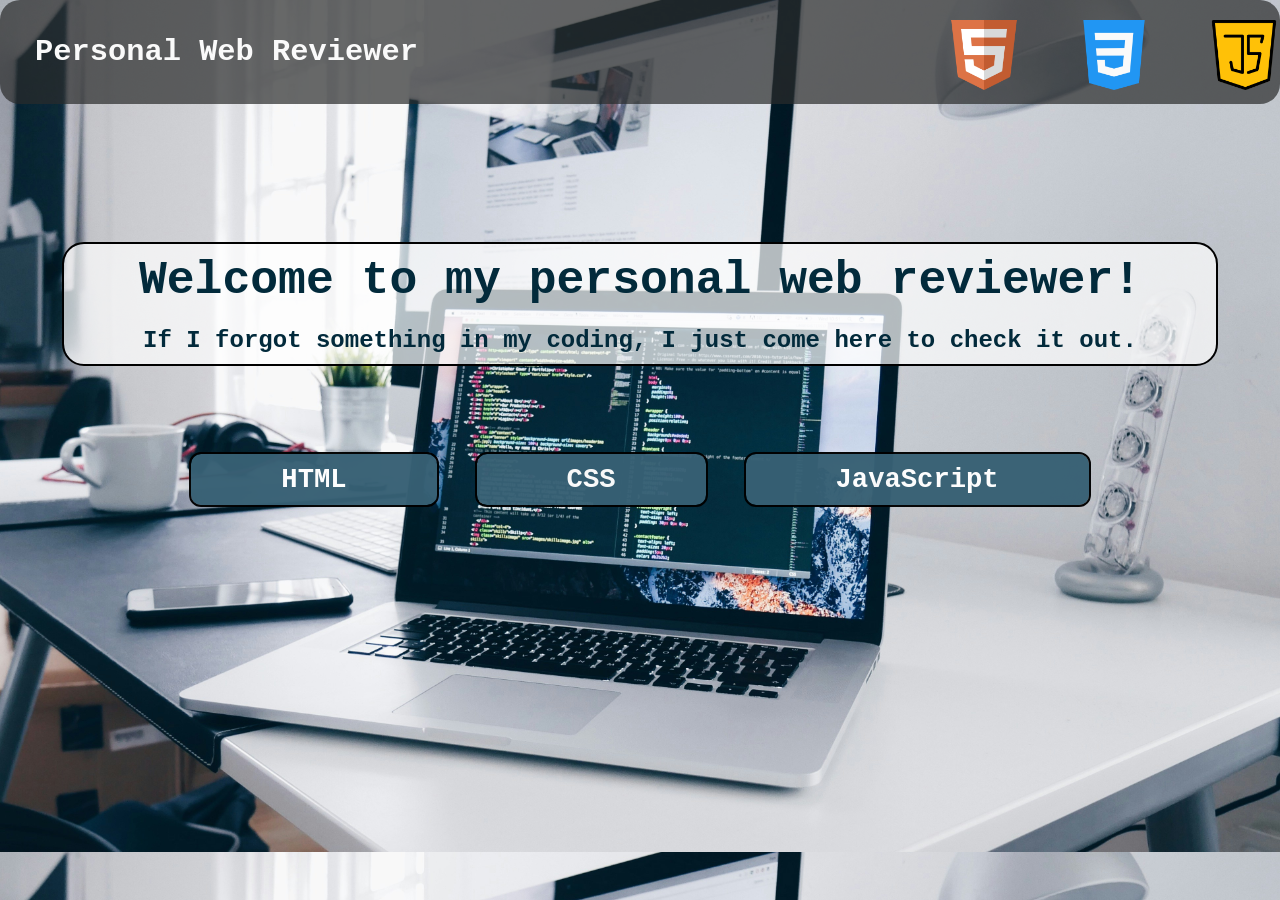
<file: html/index.html>
<!DOCTYPE html>
<html lang="en">
    <head>
        <meta charset="UTF-8">
        <meta name="viewport" content="width=device-width, initial-scale=1.0">
        <link rel="stylesheet" href="../css/index.css"> 
        <link rel="stylesheet" href="https://cdnjs.cloudflare.com/ajax/libs/font-awesome/6.4.0/css/all.min.css">
        <title>Main</title>
    </head>
    
    <header>    
        <div class="header">
        <h1> Personal Web Reviewer</h1>
        </div>

          <div class="logos">
            <img src="../css/pictures/html.png" alt="HTML logo" height="70px" width="70px">
            <img src="../css/pictures/css-3.png" alt="CSS logo" height="70px" width="70px">
            <img src="../css/pictures/java-script.png" alt="JavaScript logo" height="70px" width="70px">
        </div>   
    </header>

    <body>
        <div class="content-main">
            <h1>Welcome to my personal web reviewer!</h1>
            <p>If I forgot something in my coding, I just come here to check it out.</p> 

        </div>

        <div class="buttons">
            <button class="button"><a href="lessons/html.html">HTML</a></button>
            <button class="button"><a href="lessons/css.html">CSS</a></button>
            <button class="button"><a href="lessons/javascript.html">JavaScript</a></button>
        </div>


    </body>


</html>
</file>
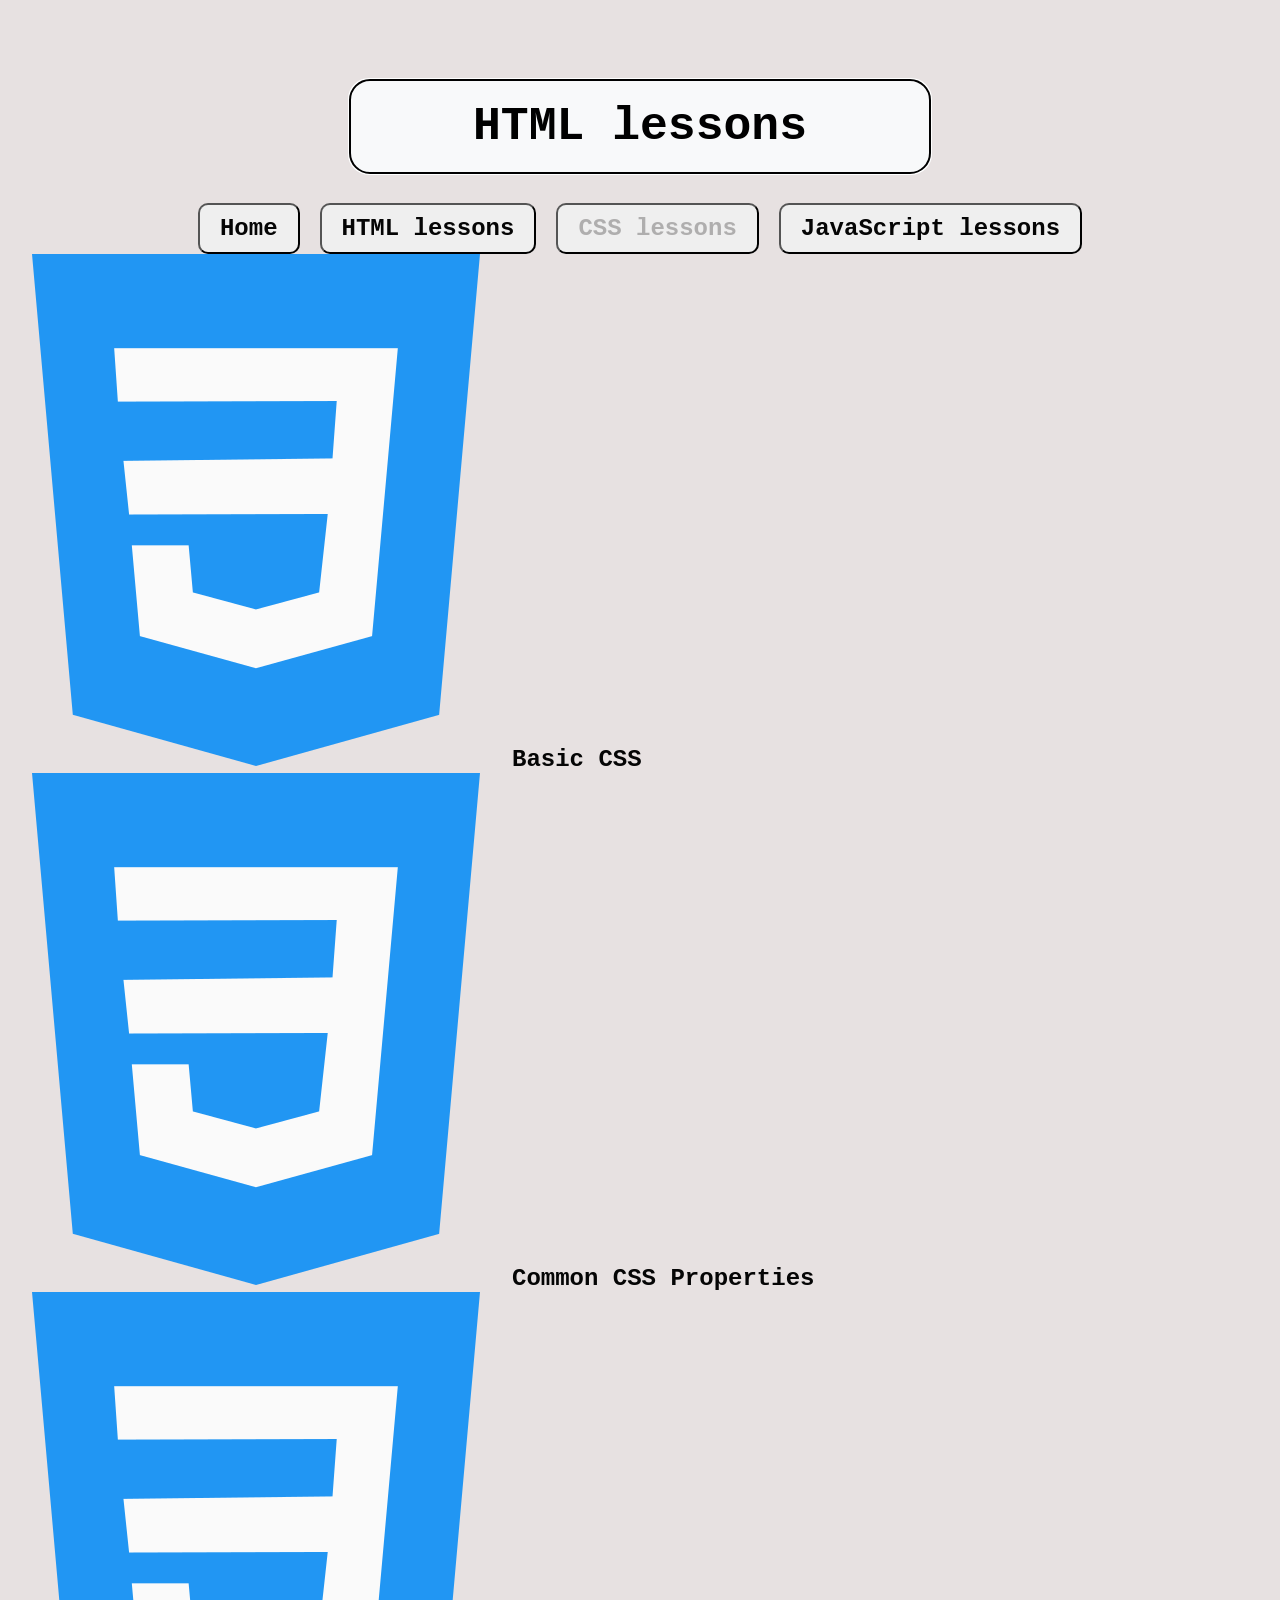
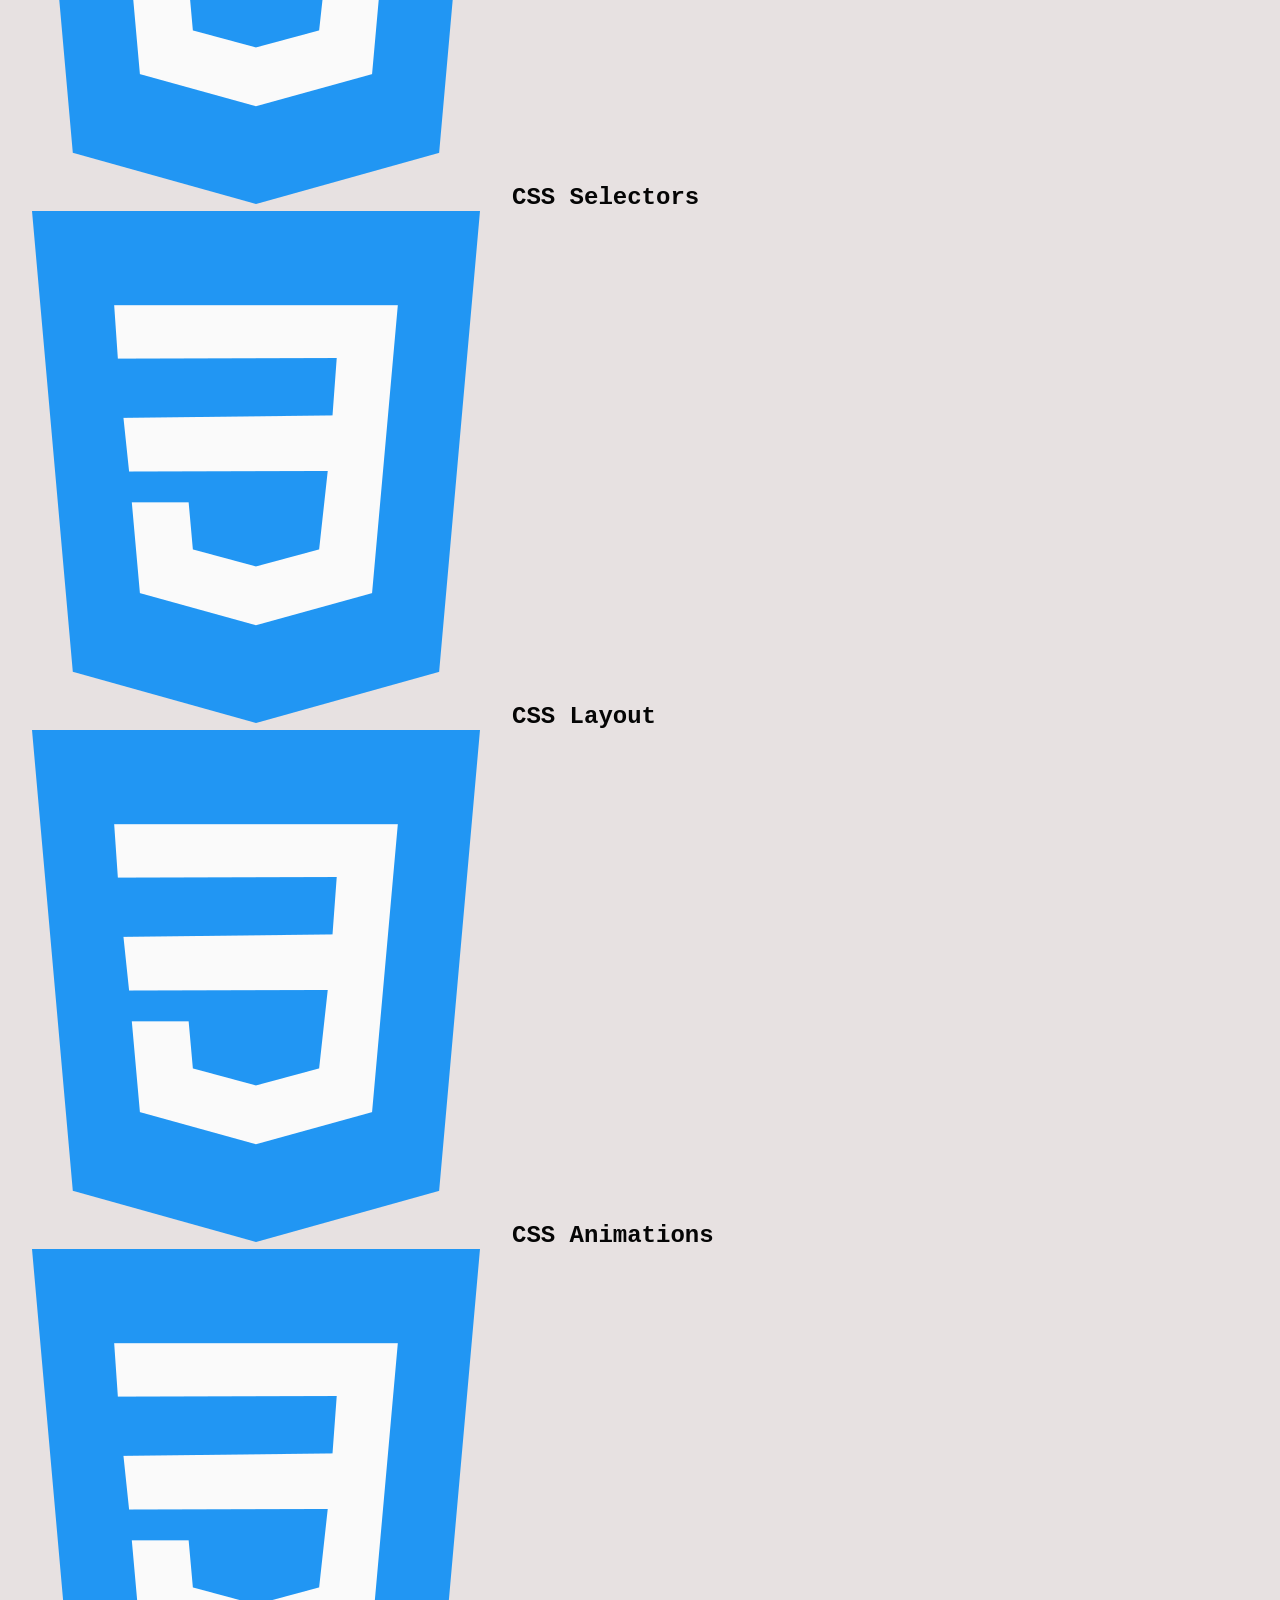
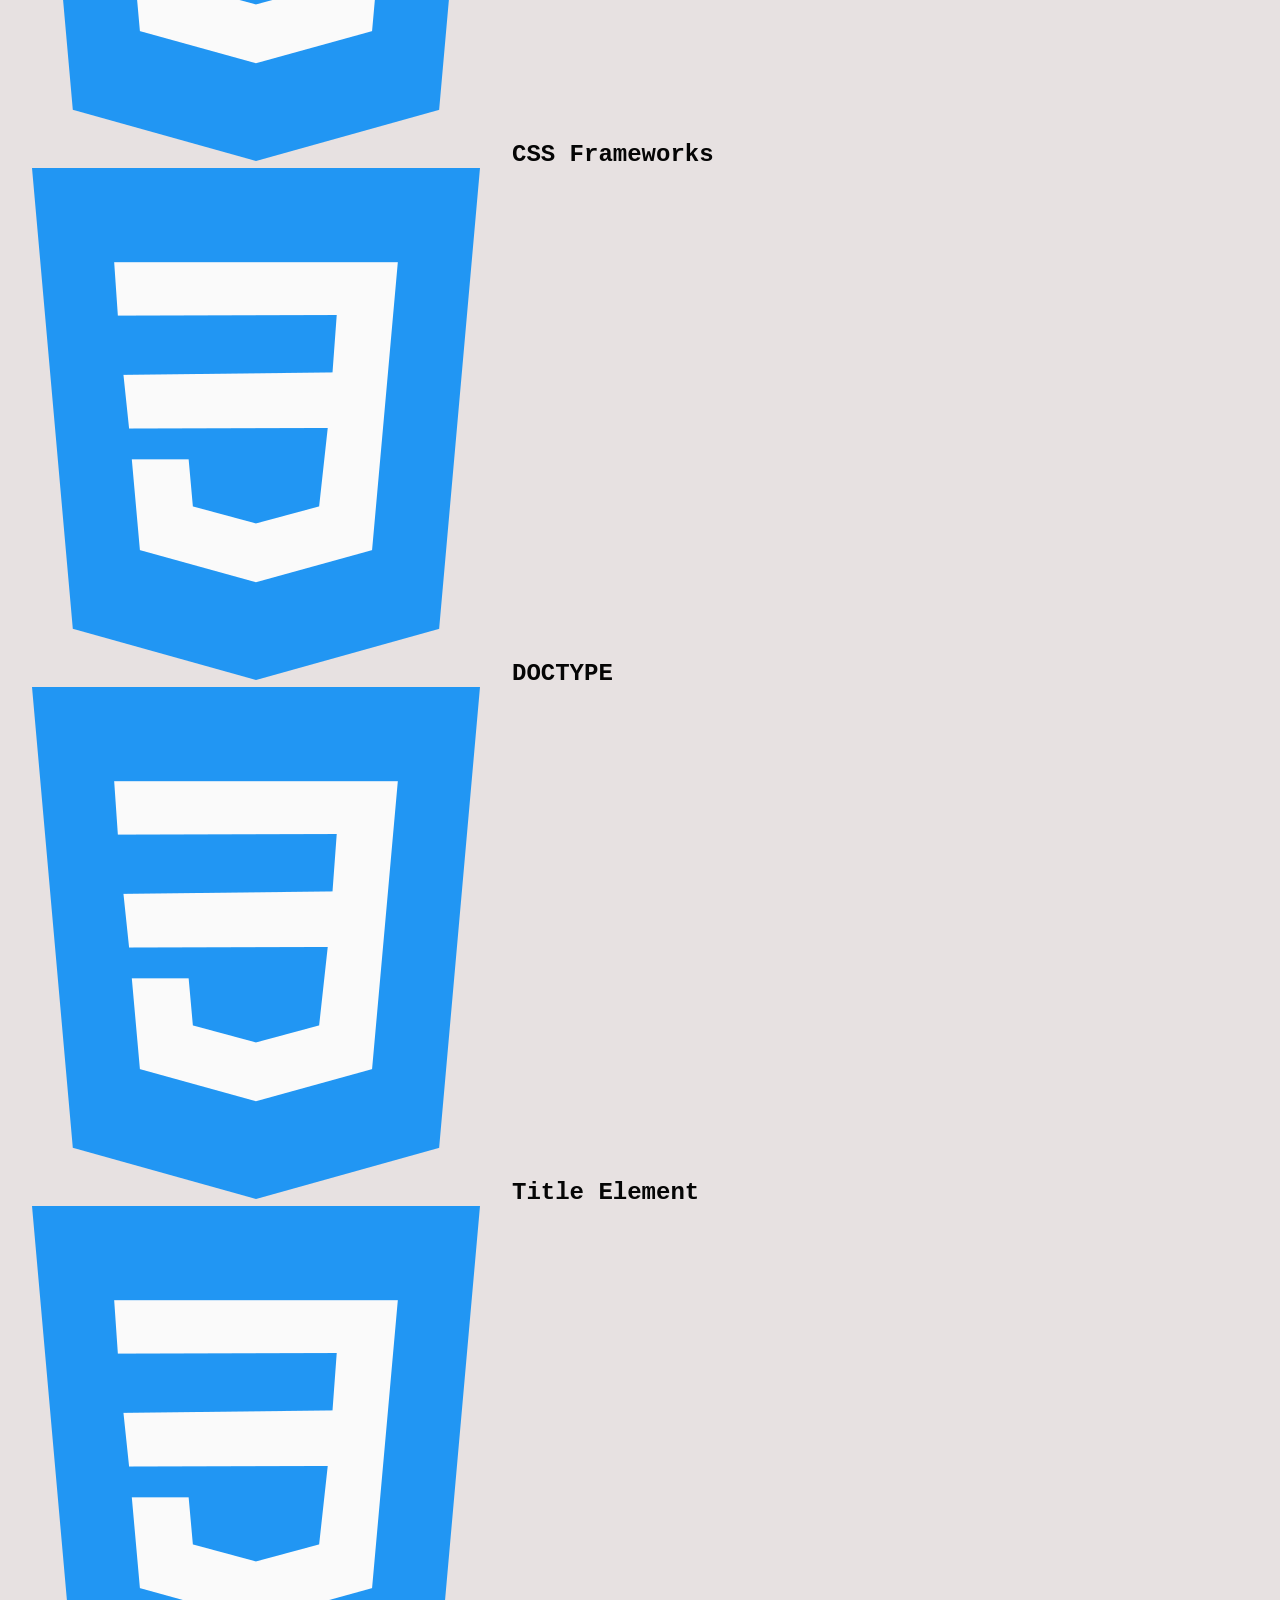
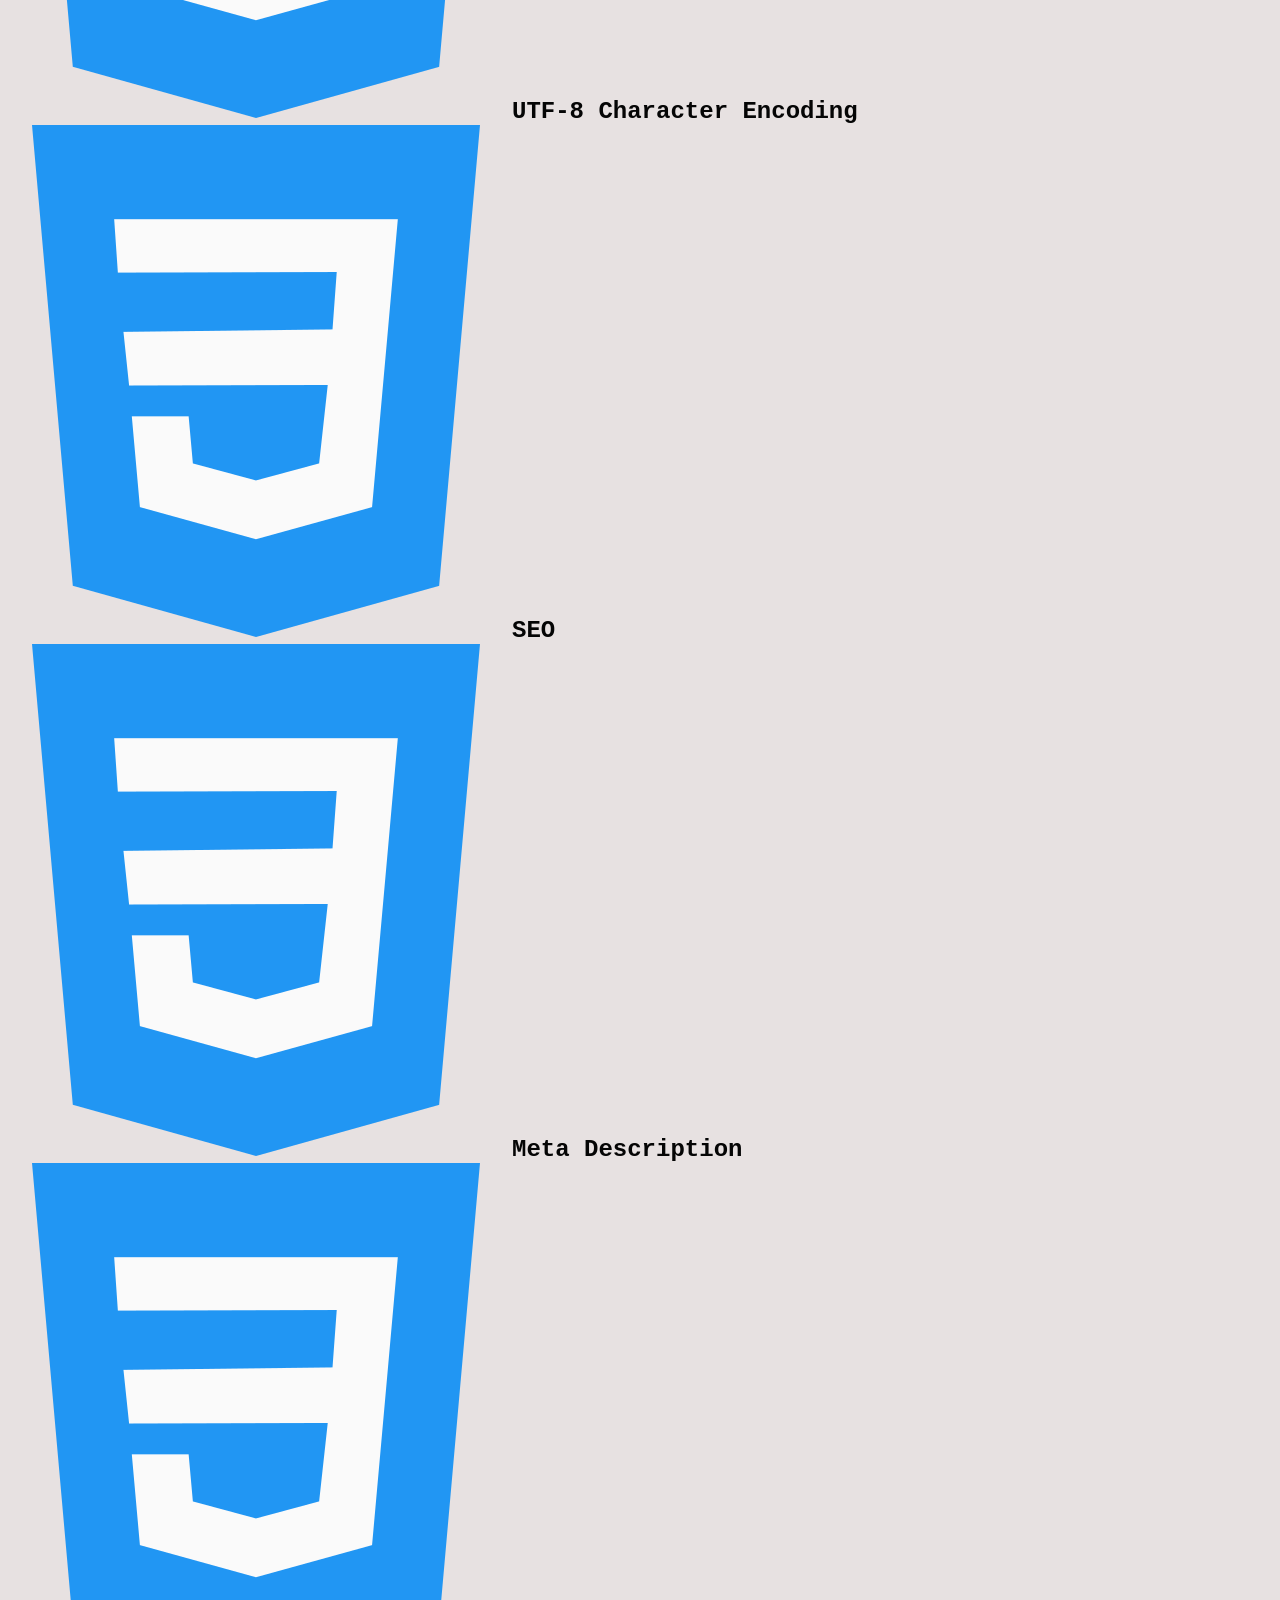
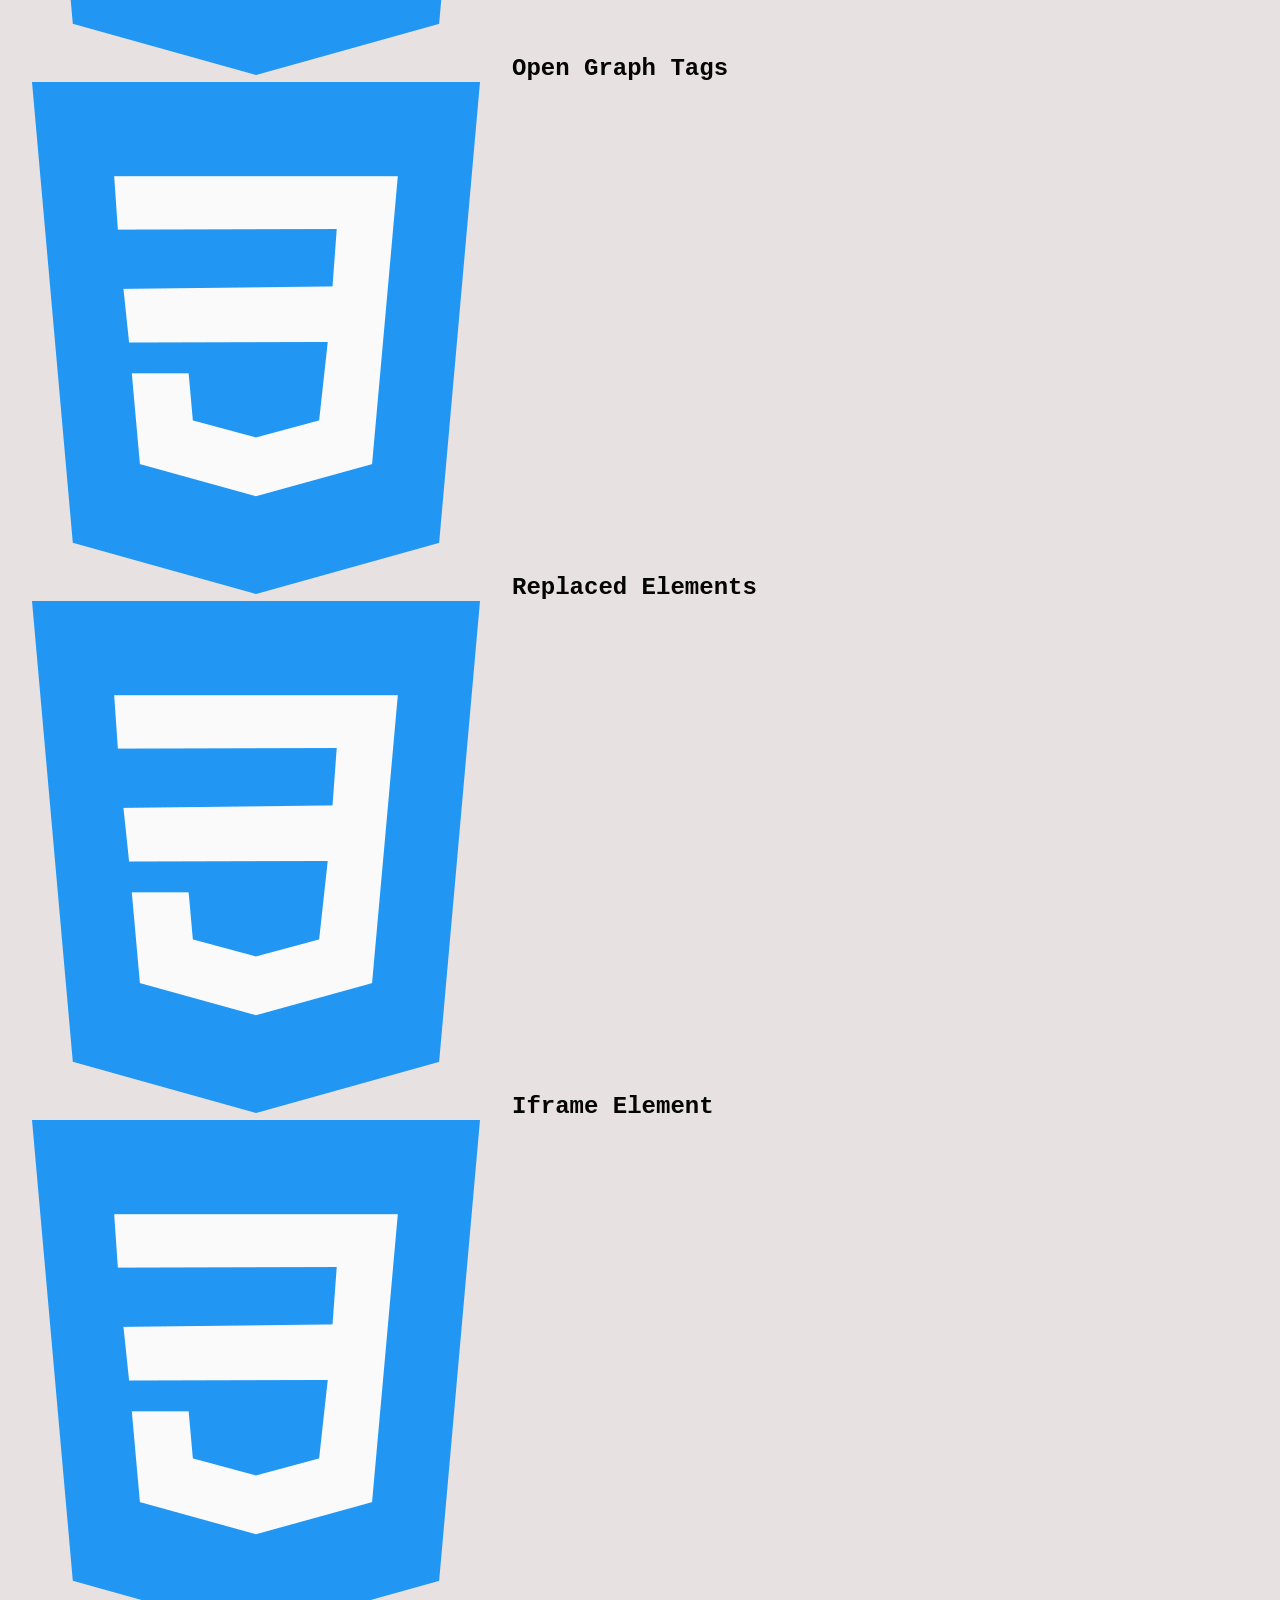
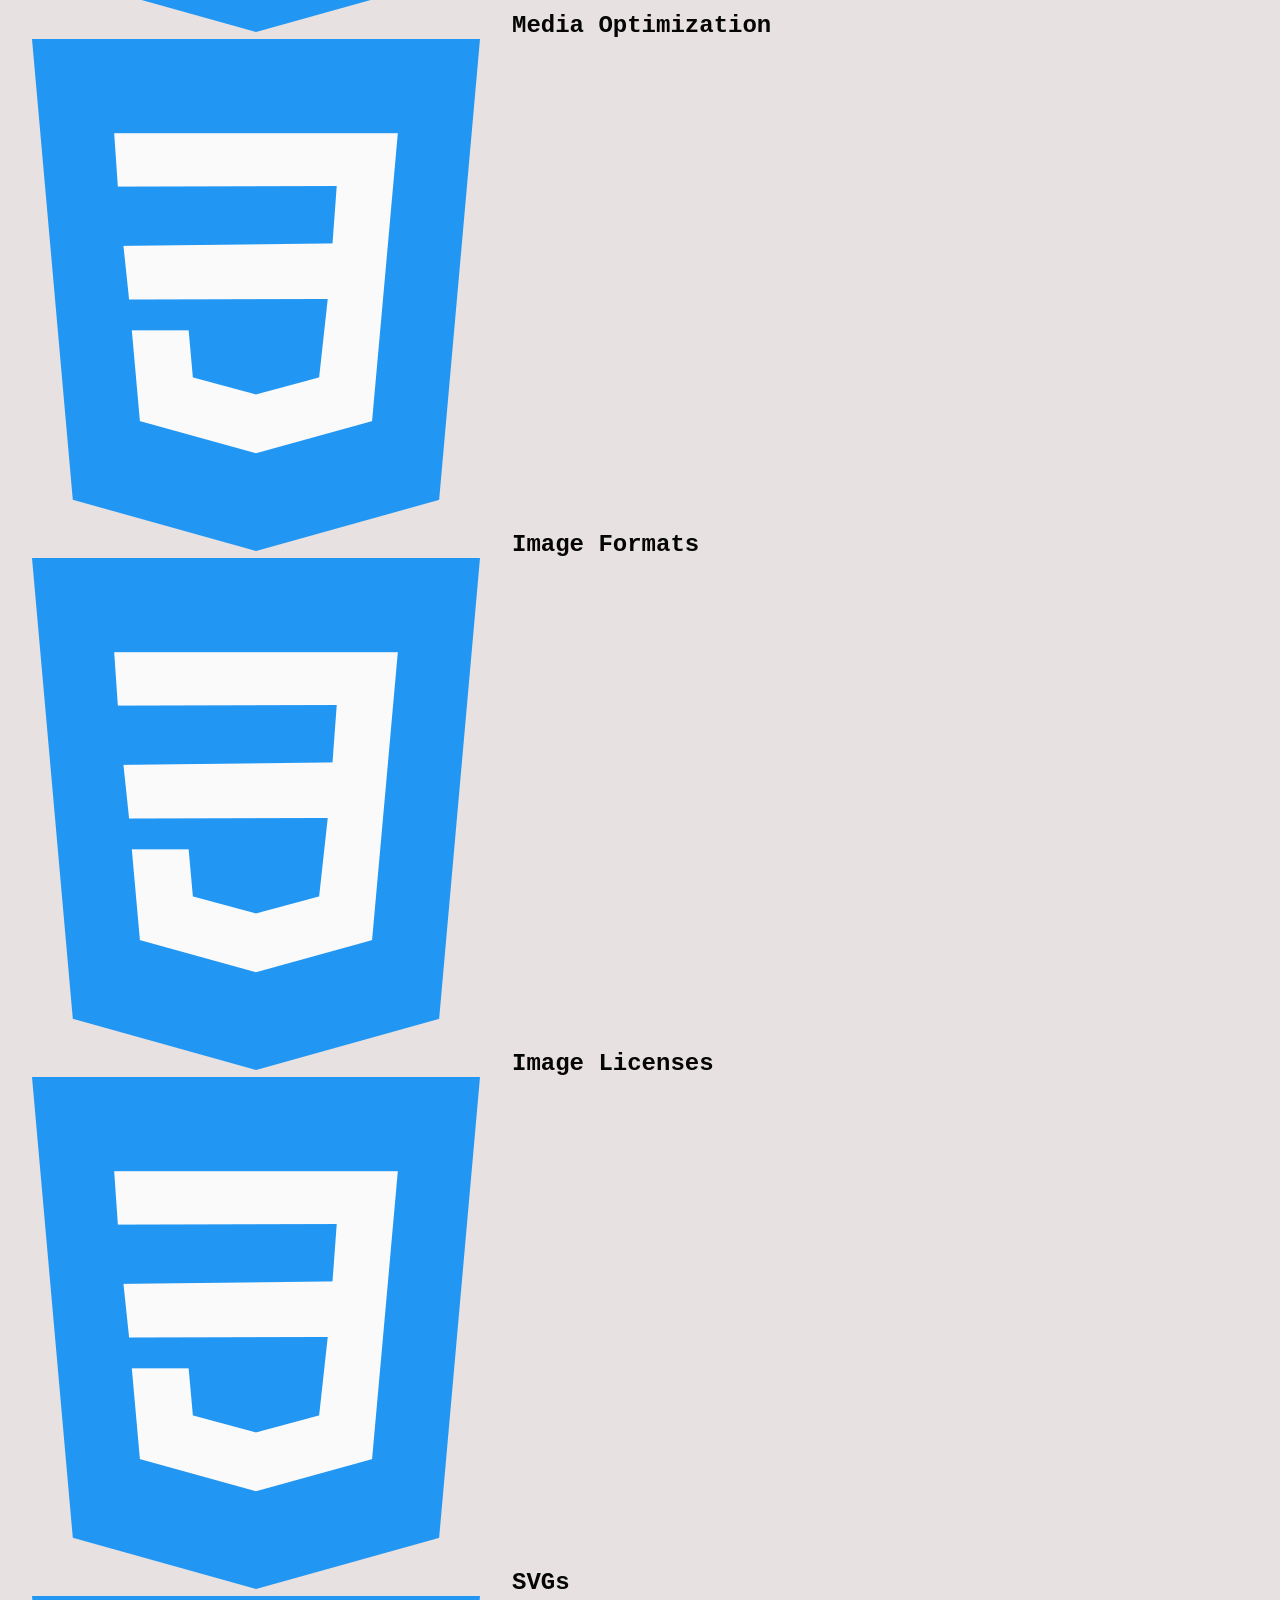
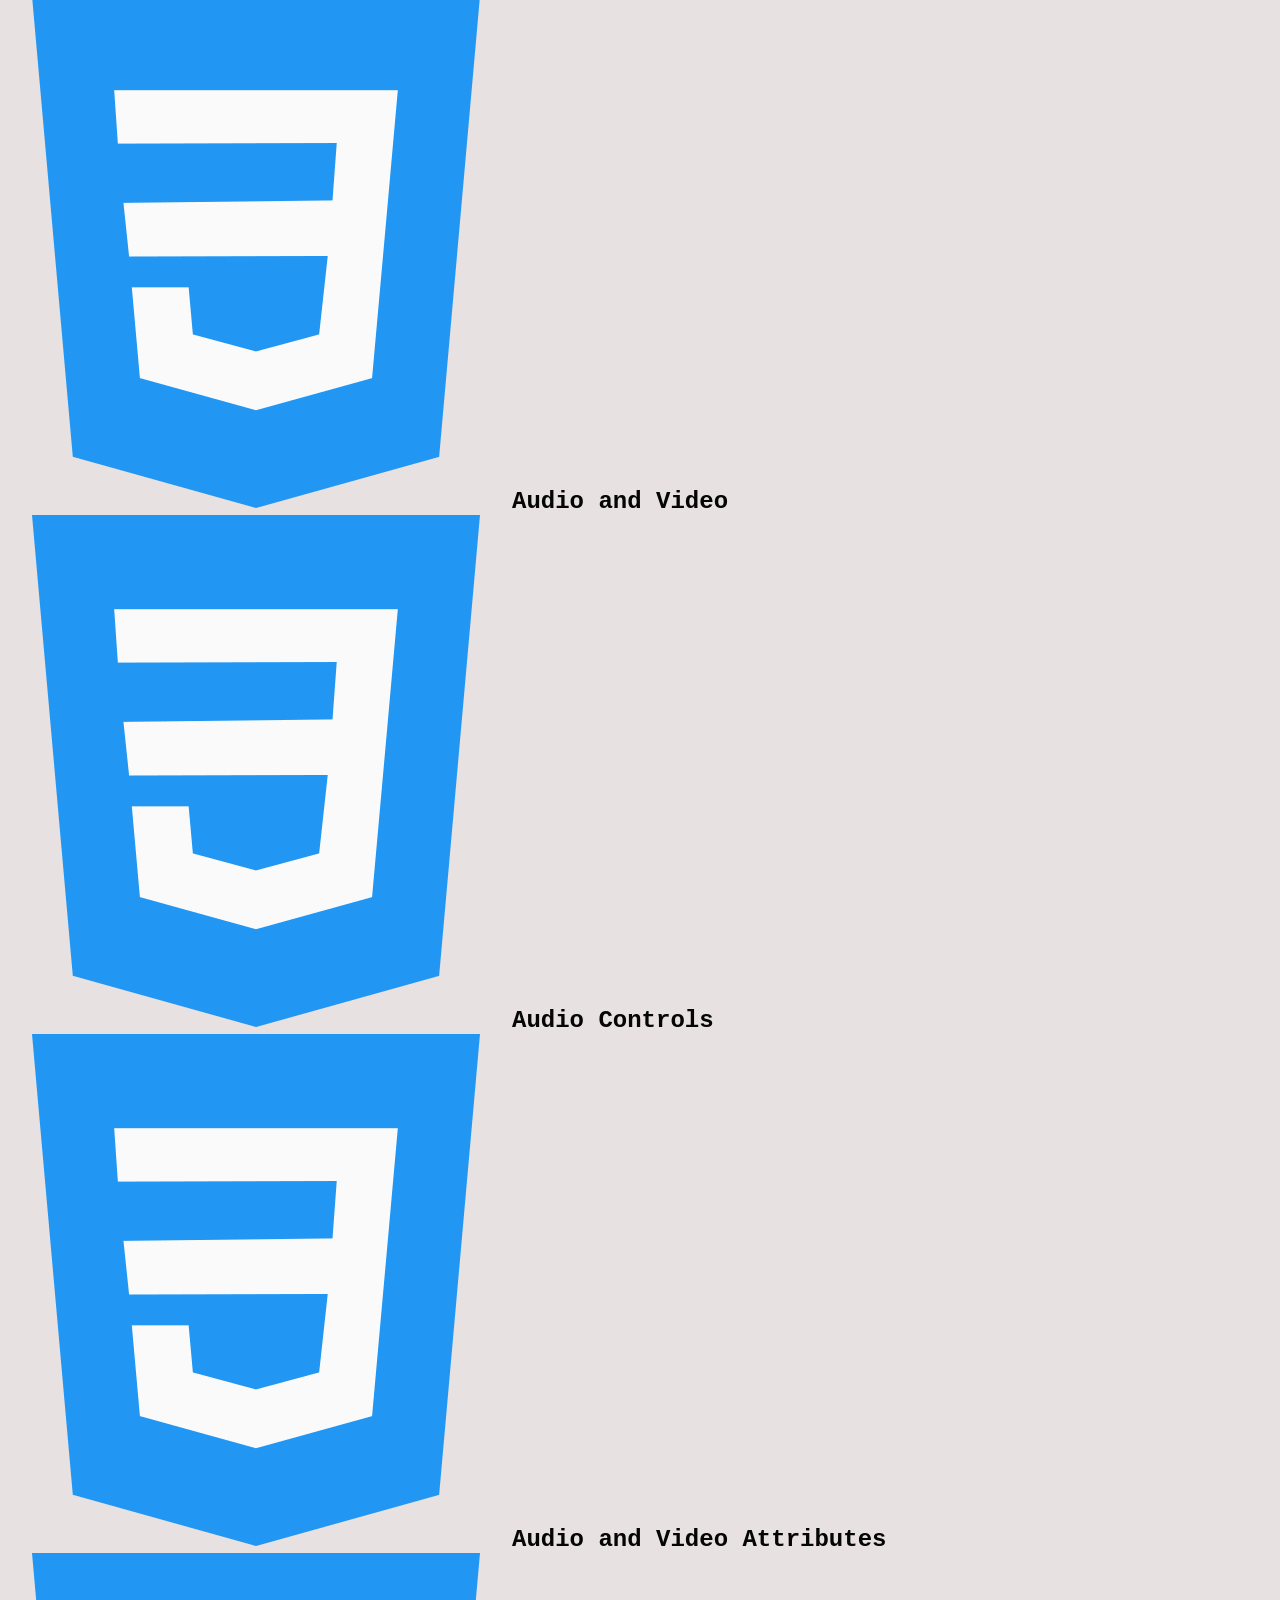
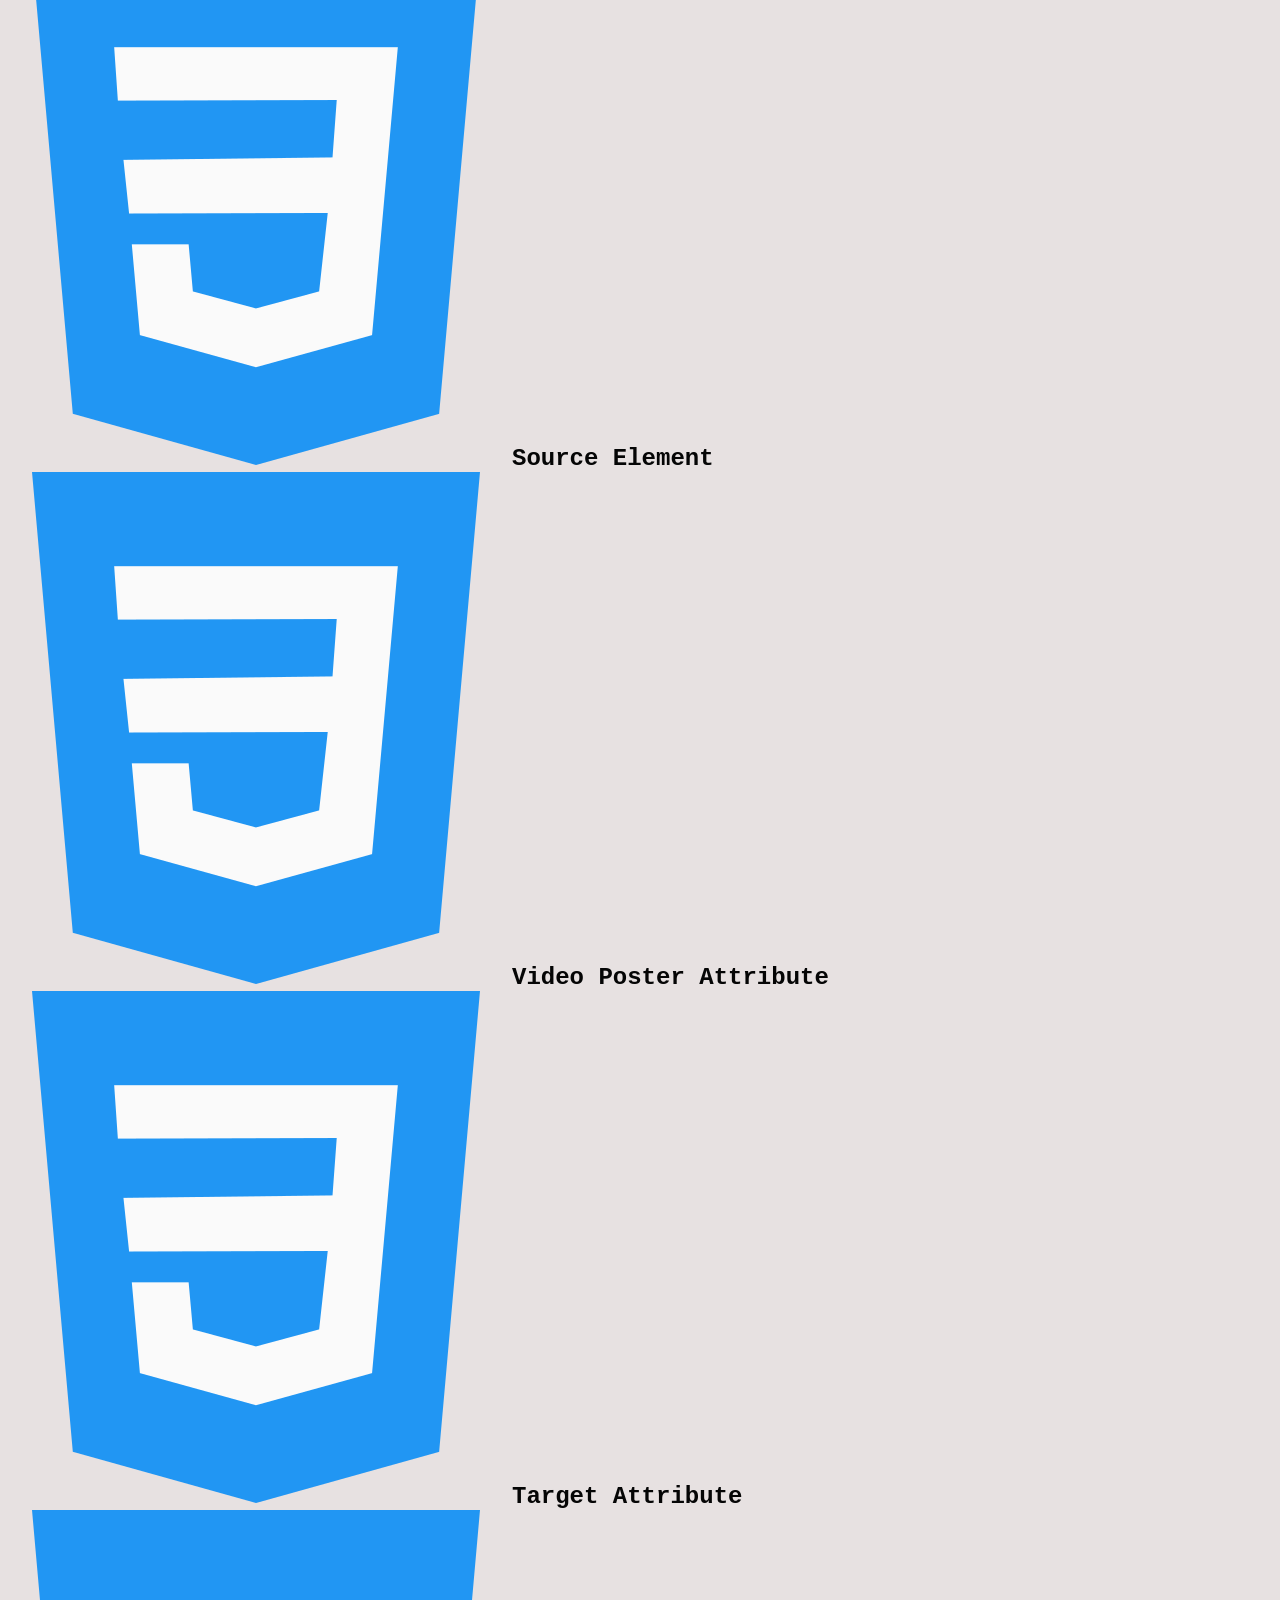
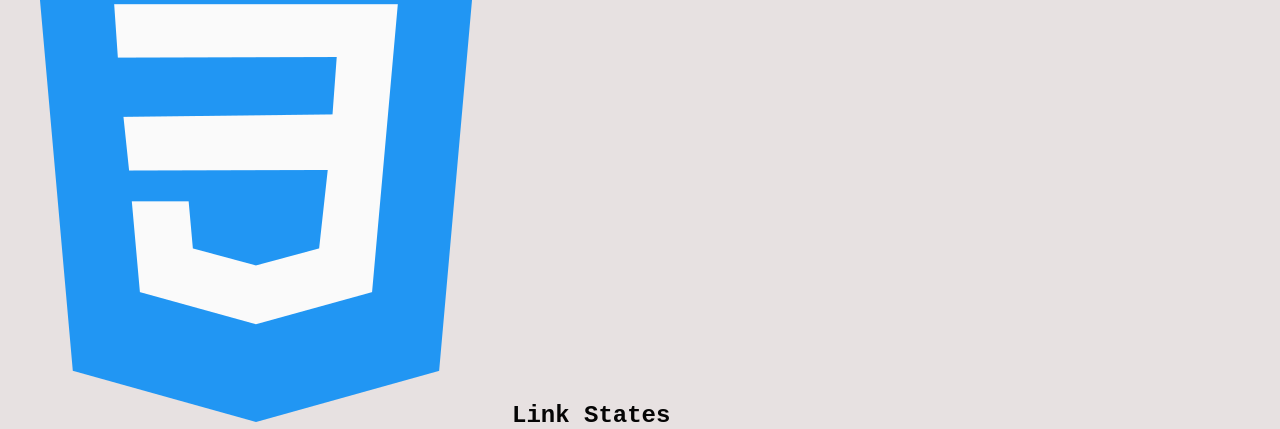
<file: html/lessons/css.html>
<!DOCTYPE html>
<html lang="en">
    <head>
        <meta charset="UTF-8">
        <meta name="viewport" content="width=device-width, initial-scale=1.0">
        <link rel="stylesheet" href="../../css/lessons.css">   
        <link rel="stylesheet" href="https://cdnjs.cloudflare.com/ajax/libs/font-awesome/6.4.0/css/all.min.css">
        <title>Practice1</title>
    </head>

    <header>
        <h1>HTML lessons</h1>
    </header>

        <body>

    <div class="buttons">
            <button class="button"><a href="../index.html">Home</a></button>
            <button class="button"><a href="html.html">HTML lessons</a></button>
            <button class="button"><a class="active" aria-current="page">CSS lessons</a></button>
            <button class="button"><a href="javascript.html">JavaScript lessons</a></button>
    </div>
   <div class="content-main">
           <div class="list-lessons">
             <ul>
                <li><a class="container" href="html/HTML.html"><img src="../../css/pictures/css-3.png" alt="Basic CSS"><span>Basic CSS</span></a></li>                
                <li><a class="container" href="html/HTML-Elements.html"><img src="../../css/pictures/css-3.png" alt="Common CSS Properties"><span>Common CSS Properties</span></a></li>
                <li><a class="container" href="html/HTML-Entities.html"><img src="../../css/pictures/css-3.png" alt="CSS Selectors"><span>CSS Selectors</span></a></li>
                <li><a class="container" href="html/Link-Element.html"><img src="../../css/pictures/css-3.png" alt="CSS Layout"><span>CSS Layout</span></a></li>
                <li><a class="container" href="html/Script-Element.html"><img src="../../css/pictures/css-3.png" alt="CSS Animations"><span>CSS Animations</span></a></li>
                <li><a class="container" href="html/HTML-Boilerplate.html"><img src="../../css/pictures/css-3.png" alt="CSS Frameworks"><span>CSS Frameworks</span></a></li>
                <li><a class="container" href="html/DOCTYPE.html"><img src="../../css/pictures/css-3.png" alt="DOCTYPE example"><span>DOCTYPE</span></a></li>
                <li><a class="container" href="html/Title-Element.html"><img src="../../css/pictures/css-3.png" alt="Title element example"><span>Title Element</span></a></li>
                <li><a class="container" href="html/UTF-8-Character-Encoding.html"><img src="../../css/pictures/css-3.png" alt="UTF-8 character encoding example"><span>UTF-8 Character Encoding</span></a></li>
                <li><a class="container" href="html/SEO.html"><img src="../../css/pictures/css-3.png" alt="SEO example"><span>SEO</span></a></li>
                <li><a class="container" href="html/Meta-Description.html"><img src="../../css/pictures/css-3.png" alt="Meta description example"><span>Meta Description</span></a></li>
                <li><a class="container" href="html/Open-Graph-Tags.html"><img src="../../css/pictures/css-3.png" alt="Open Graph tags example"><span>Open Graph Tags</span></a></li>
                <li><a class="container" href="html/Replaced-Elements.html"><img src="../../css/pictures/css-3.png" alt="Replaced elements example"><span>Replaced Elements</span></a></li>
                <li><a class="container" href="html/Iframe-Element.html"><img src="../../css/pictures/css-3.png" alt="Iframe element example"><span>Iframe Element</span></a></li>
                <li><a class="container" href="html/Media-Optimization.html"><img src="../../css/pictures/css-3.png" alt="Media optimization example"><span>Media Optimization</span></a></li>
                <li><a class="container" href="html/Image-Formats.html"><img src="../../css/pictures/css-3.png" alt="Image formats example"><span>Image Formats</span></a></li>
                <li><a class="container" href="html/Image-Licenses.html"><img src="../../css/pictures/css-3.png" alt="Image licenses example"><span>Image Licenses</span></a></li>
                <li><a class="container" href="html/SVGs.html"><img src="../../css/pictures/css-3.png" alt="SVGs example"><span>SVGs</span></a></li>
                <li><a class="container" href="html/Audio-and-Video.html"><img src="../../css/pictures/css-3.png" alt="Audio and video example"><span>Audio and Video</span></a></li>
                <li><a class="container" href="html/Audio-Controls.html"><img src="../../css/pictures/css-3.png" alt="Audio controls example"><span>Audio Controls</span></a></li>
                <li><a class="container" href="html/Audio-and-Video-Attributes.html"><img src="../../css/pictures/css-3.png" alt="Audio and video attributes example"><span>Audio and Video Attributes</span></a></li>
                <li><a class="container" href="html/Source-Element.html"><img src="../../css/pictures/css-3.png" alt="Source element example"><span>Source Element</span></a></li>
                <li><a class="container" href="html/Video-Poster-Attribute.html"><img src="../../css/pictures/css-3.png" alt="Video poster attribute example"><span>Video Poster Attribute</span></a></li>
                <li><a class="container" href="html/Target-Attribute.html"><img src="../../css/pictures/css-3.png" alt="Target attribute example"><span>Target Attribute</span></a></li>
                <li><a class="container" href="html/Link-States.html"><img src="../../css/pictures/css-3.png" alt="Link states example"><span>Link States</span></a></li>
             </ul>
           </div>

        </div>

        </body>
   

</html>
</file>
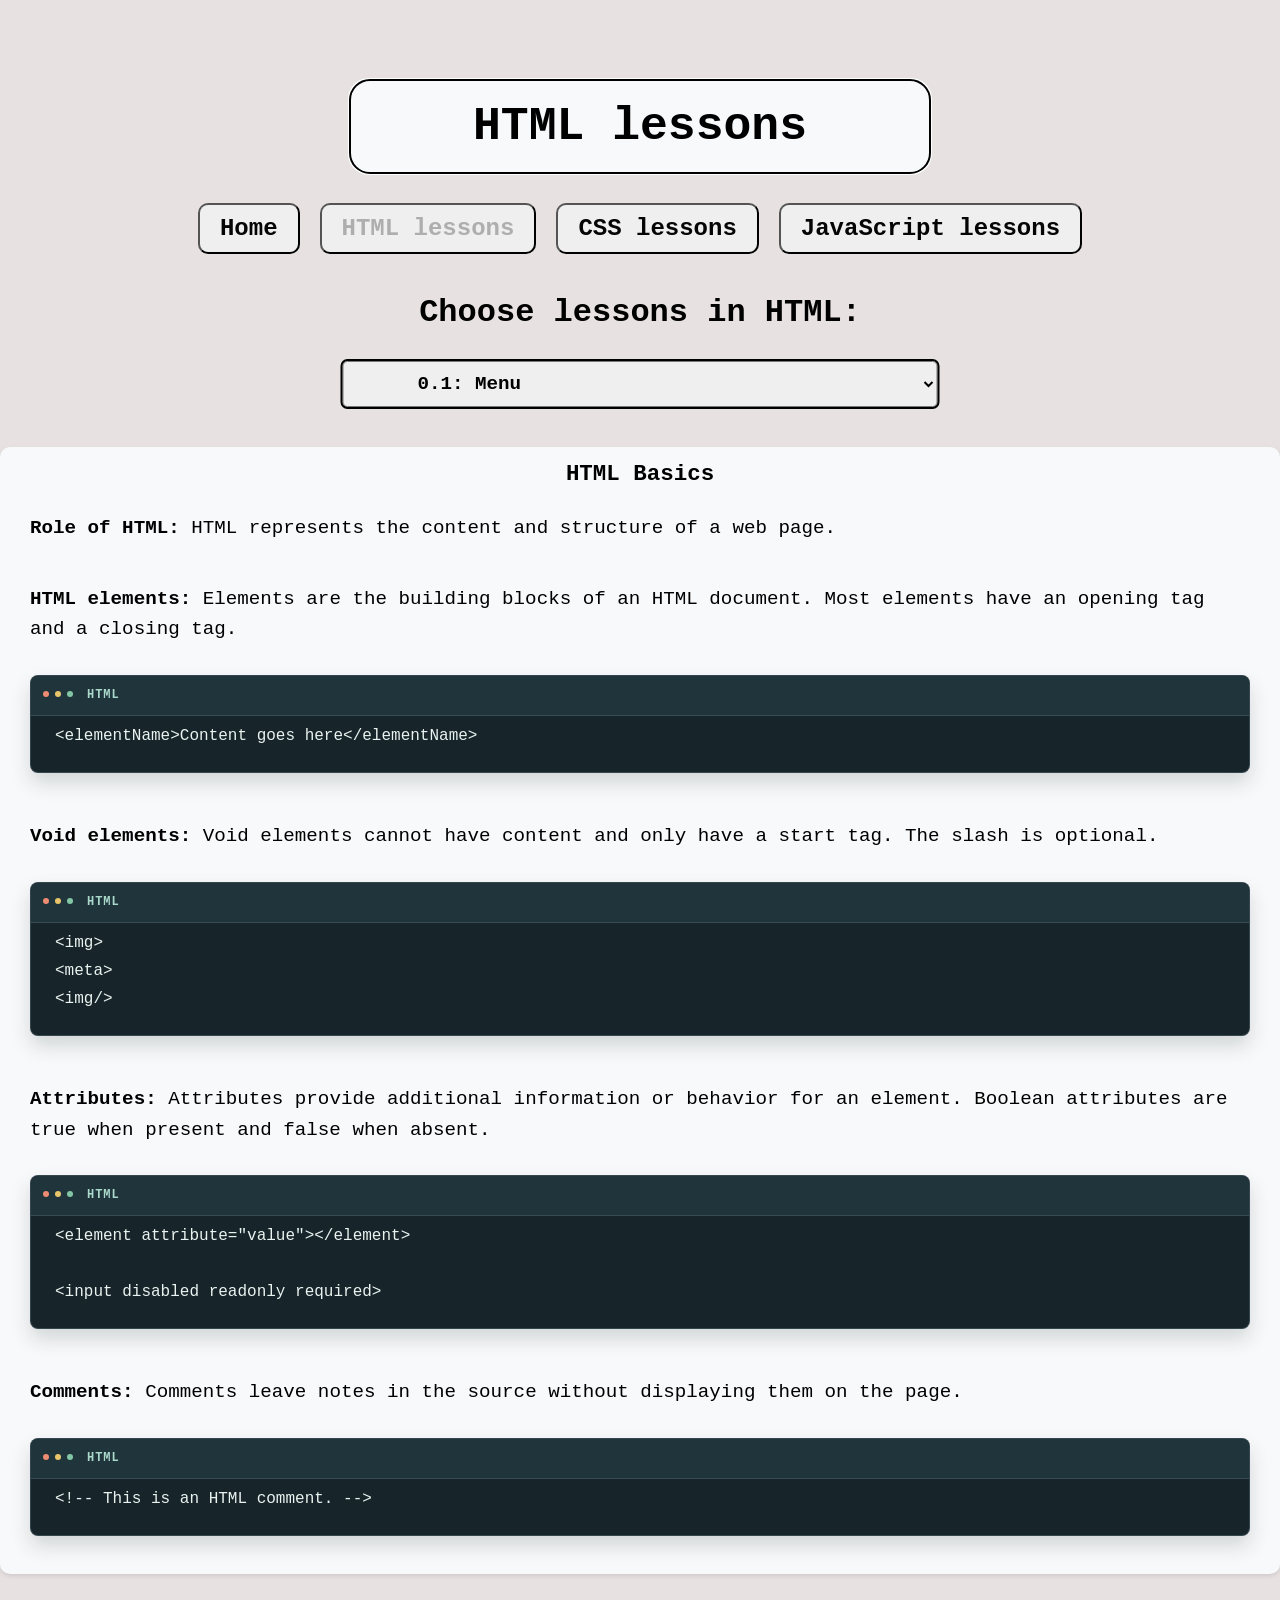
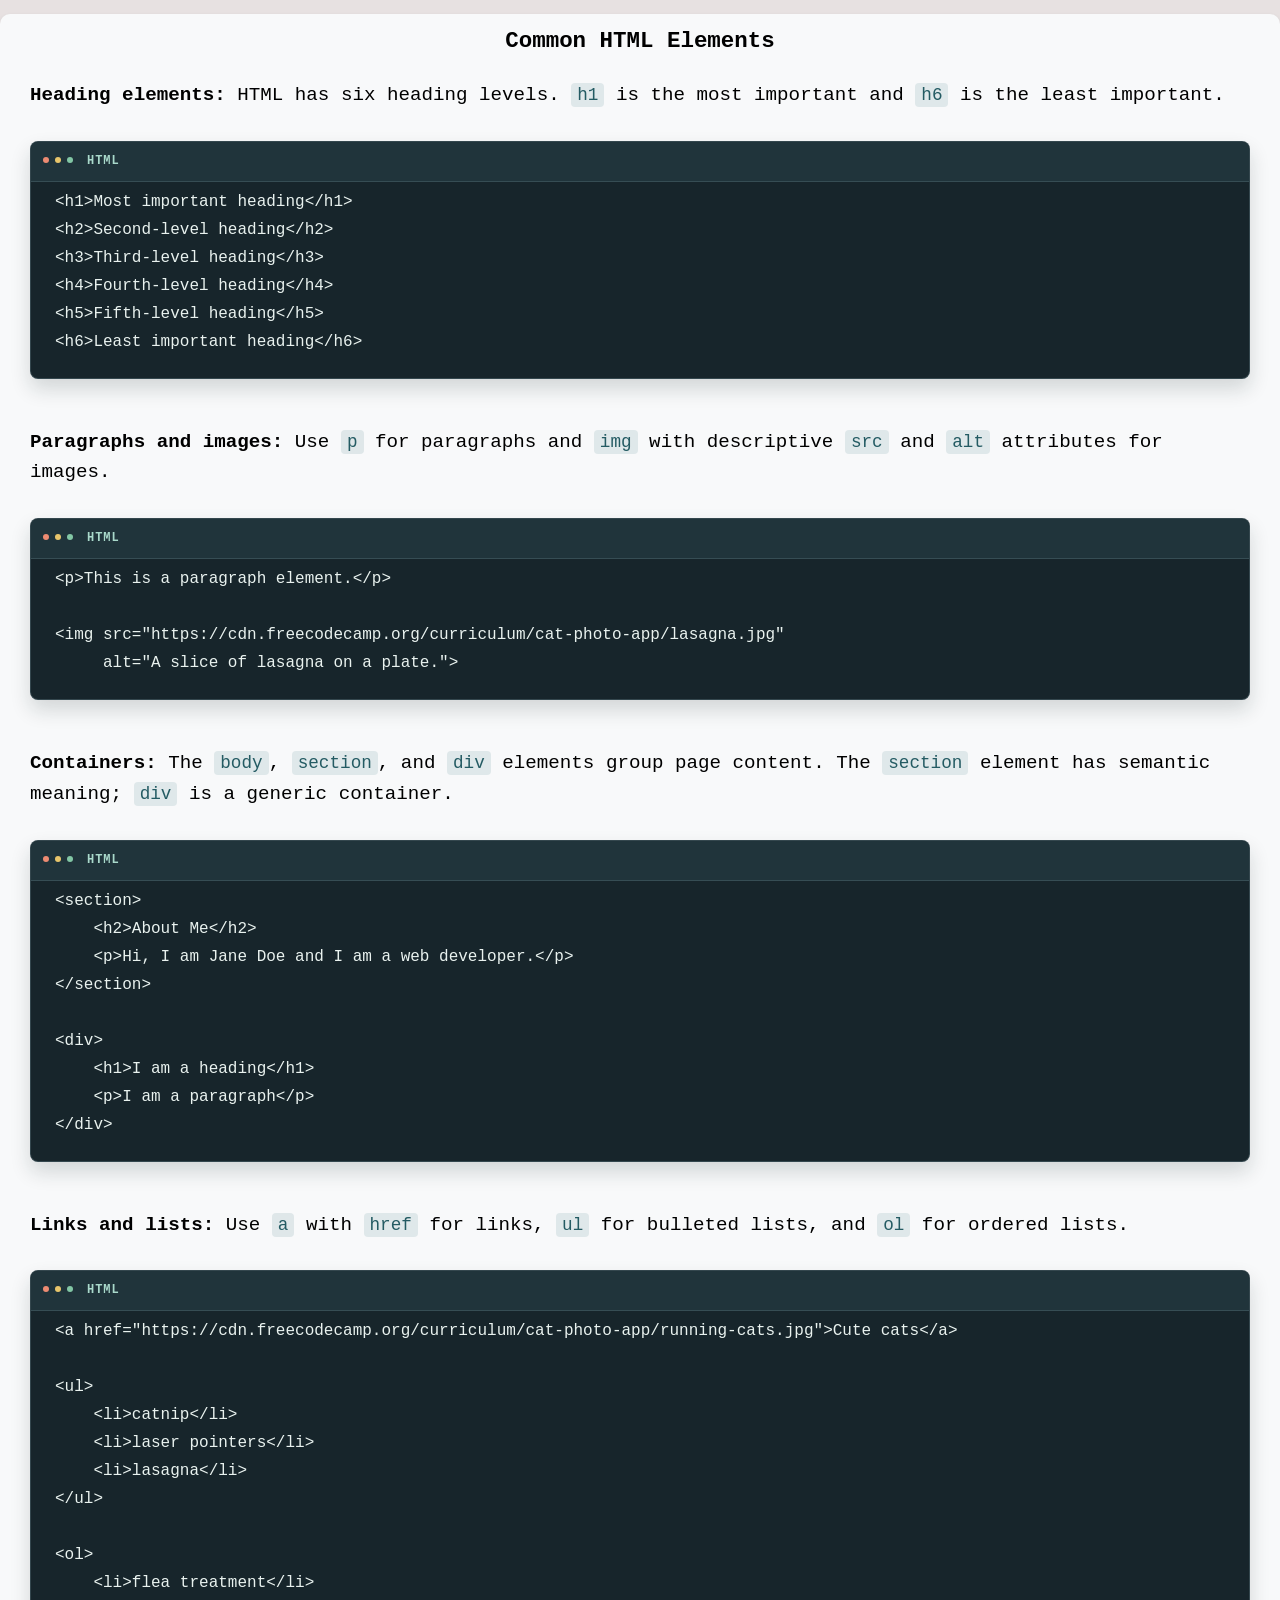
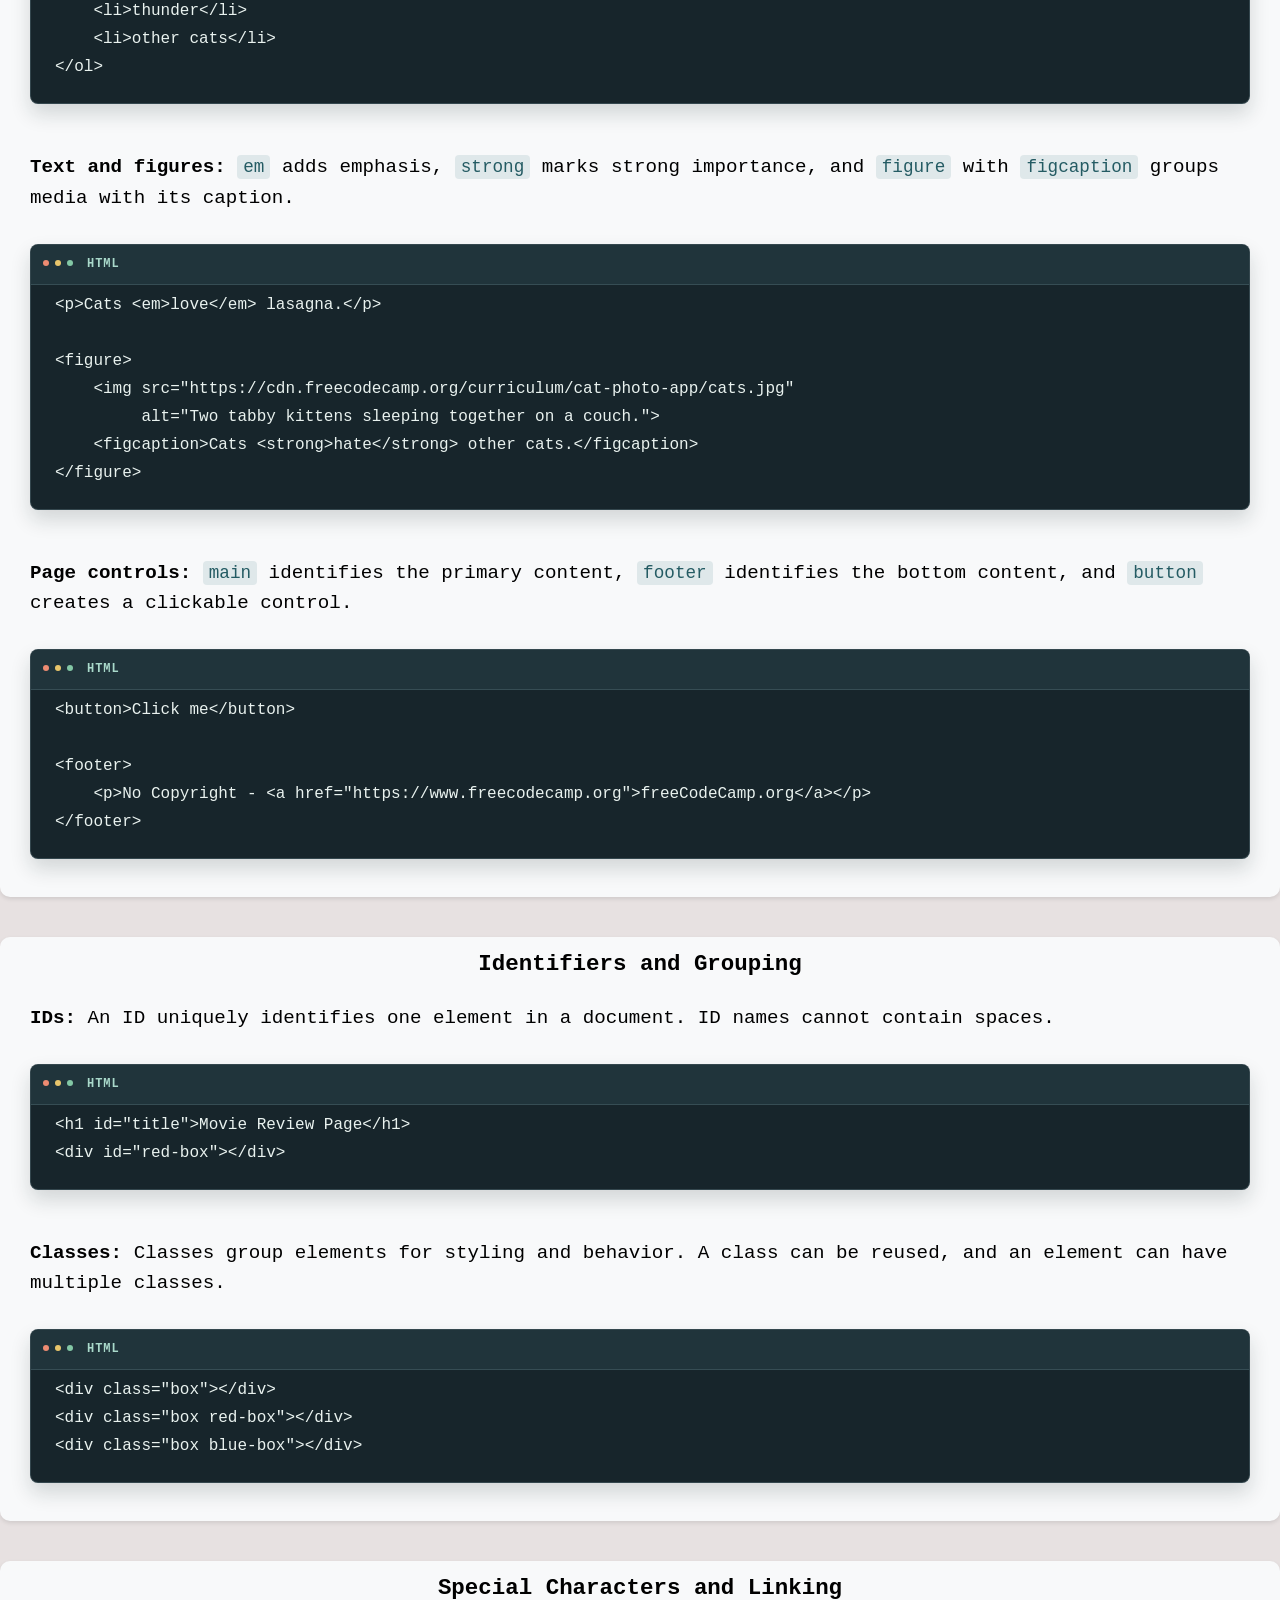
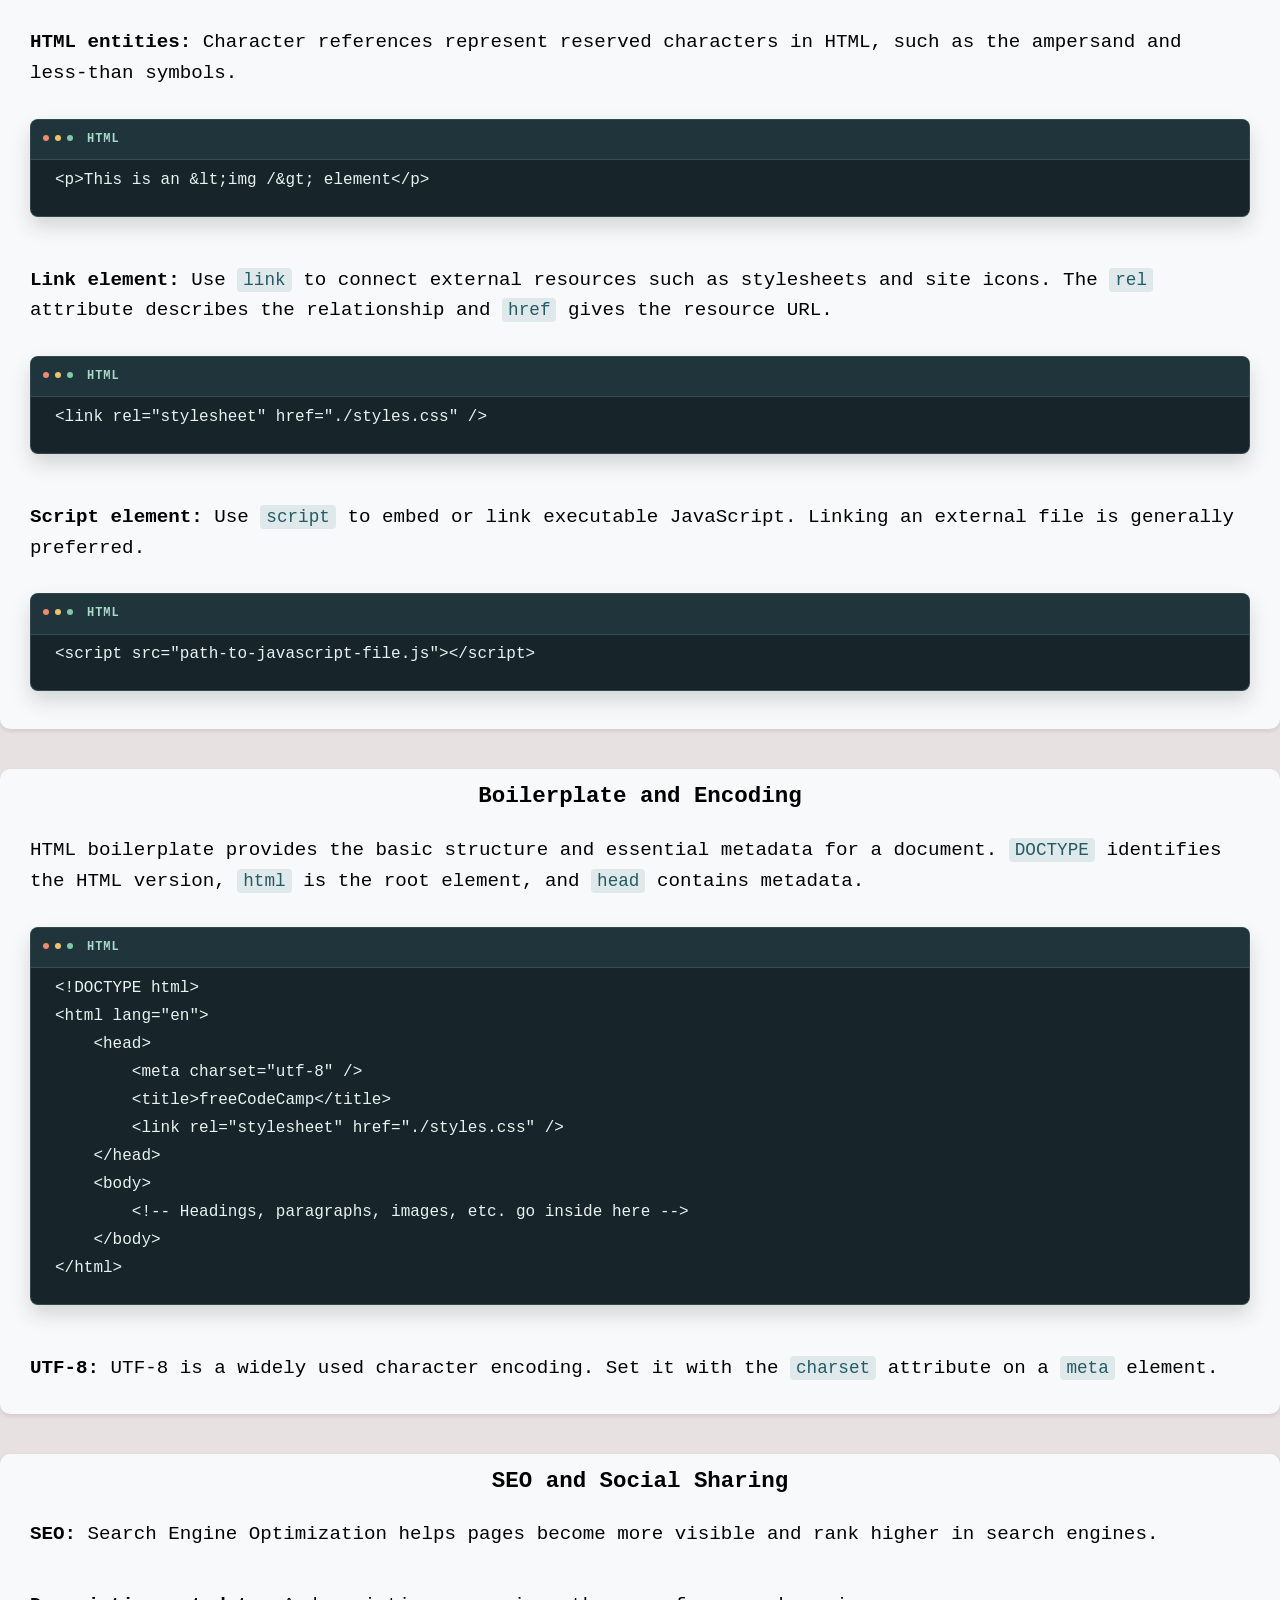
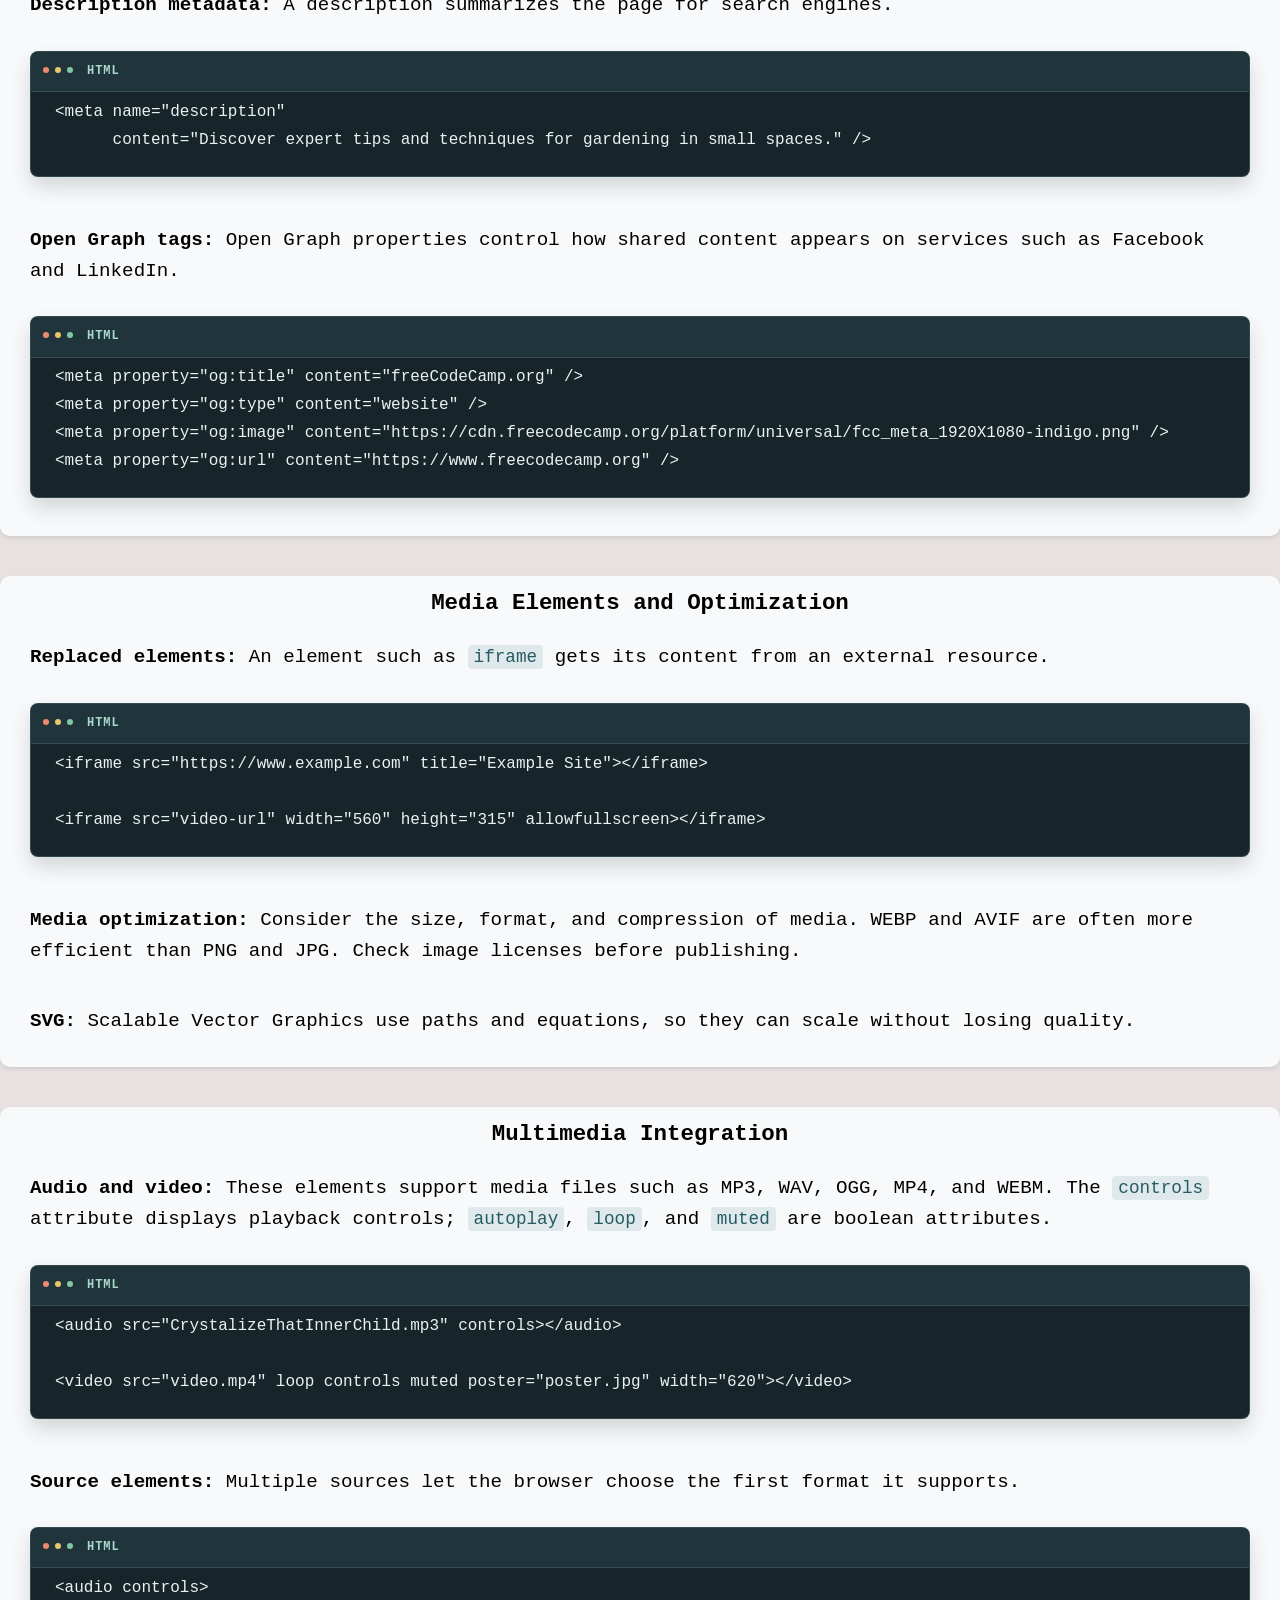
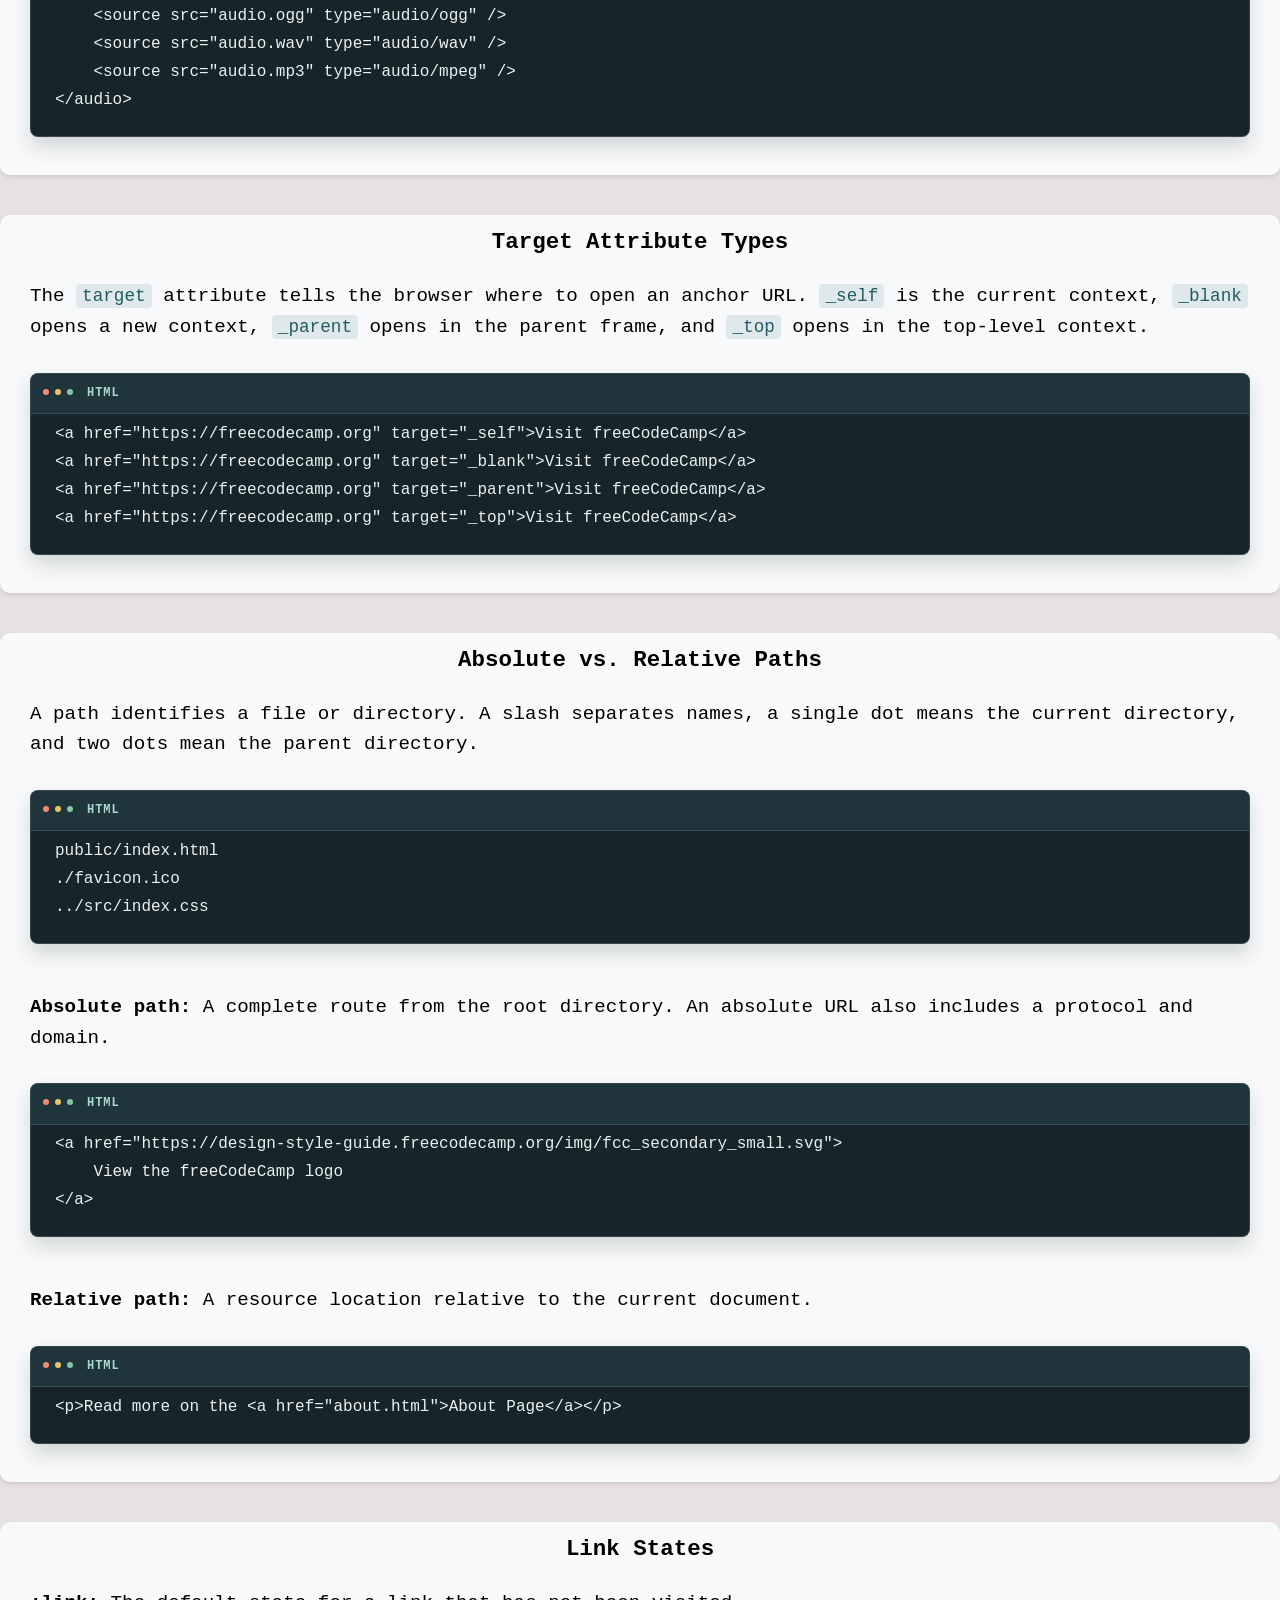
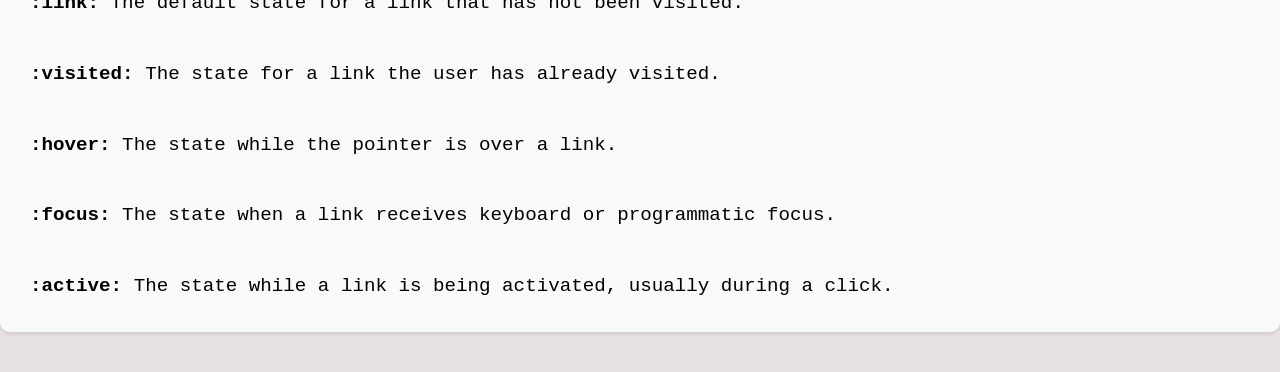
<file: html/lessons/html.html>
<!DOCTYPE html>
<html lang="en">
    <head>
        <meta charset="UTF-8">
        <meta name="viewport" content="width=device-width, initial-scale=1.0">
        <link rel="stylesheet" href="../../css/lessons.css">   
        <link rel="stylesheet" href="https://cdnjs.cloudflare.com/ajax/libs/font-awesome/6.4.0/css/all.min.css">
        <title>Practice1</title>
    </head>

    <header>
        <h1>HTML lessons</h1>
    </header>

        <body>

    <div class="buttons">
            <button class="button"><a href="../index.html">Home</a></button>
            <button class="button"><a class="active" aria-current="page">HTML lessons</a></button>
            <button class="button"><a href="css.html">CSS lessons</a></button>
            <button class="button"><a href="javascript.html">JavaScript lessons</a></button>
    </div>

    <h2>Choose lessons in HTML: </h2>
    <div class="dropdown">
        <select name="lessons" id="lessons" onchange="jumpToLesson(this.value)">
            <option value="top">0.1: Menu</option>
            <option value="html-basics">Lesson 1: HTML Basics</option>
            <option value="common-html-elements">Lesson 2: Common HTML Elements</option>
            <option value="identifiers-and-grouping">Lesson 3: Identifiers and Grouping</option>
            <option value="special-characters-and-linking">Lesson 4: Special Characters and Linking</option>
            <option value="boilerplate-and-encoding">Lesson 5: Boilerplate and Encoding</option>
            <option value="seo-and-social-sharing">Lesson 6: SEO and Social Sharing</option>
            <option value="media-elements-and-optimization">Lesson 7: Media Elements and Optimization</option>
            <option value="multimedia-integration">Lesson 8: Multimedia Integration</option>
            <option value="target-attribute-types">Lesson 9: Target Attribute Types</option>
            <option value="absolute-vs-relative-paths">Lesson 10: Absolute vs. Relative Paths</option>
            <option value="link-states">Lesson 11: Link States</option>
        </select>   
        <script>
            const lessonSelect = document.getElementById('lessons');

            function jumpToLesson(lessonId) {
                if (lessonId === 'top') {
                    history.replaceState(null, '', window.location.pathname + window.location.search);
                    window.scrollTo({ top: 0, behavior: 'smooth' });
                    return;
                }

                window.location.hash = lessonId;
            }

            function selectLessonFromHash() {
                const lessonId = window.location.hash.slice(1);

                lessonSelect.value = lessonId || 'top';
            }

            selectLessonFromHash();
            window.addEventListener('hashchange', selectLessonFromHash);
        </script>
    </div>

    <main class="lesson-content">
    <section id="html-basics">
        <article>
            <h3>HTML Basics</h3>
            <p><strong>Role of HTML:</strong> HTML represents the content and structure of a web page.</p>
            <p><strong>HTML elements:</strong> Elements are the building blocks of an HTML document. Most elements have an opening tag and a closing tag.</p>
            <pre><code>&lt;elementName&gt;Content goes here&lt;/elementName&gt;</code></pre>
            <p><strong>Void elements:</strong> Void elements cannot have content and only have a start tag. The slash is optional.</p>
            <pre><code>&lt;img&gt;
&lt;meta&gt;
&lt;img/&gt;</code></pre>
            <p><strong>Attributes:</strong> Attributes provide additional information or behavior for an element. Boolean attributes are true when present and false when absent.</p>
            <pre><code>&lt;element attribute="value"&gt;&lt;/element&gt;

&lt;input disabled readonly required&gt;</code></pre>
            <p><strong>Comments:</strong> Comments leave notes in the source without displaying them on the page.</p>
            <pre><code>&lt;!-- This is an HTML comment. --&gt;</code></pre>
        </article>
    </section>

    <section id="common-html-elements">
        <article>
            <h3>Common HTML Elements</h3>
            <p><strong>Heading elements:</strong> HTML has six heading levels. <code>h1</code> is the most important and <code>h6</code> is the least important.</p>
            <pre><code>&lt;h1&gt;Most important heading&lt;/h1&gt;
&lt;h2&gt;Second-level heading&lt;/h2&gt;
&lt;h3&gt;Third-level heading&lt;/h3&gt;
&lt;h4&gt;Fourth-level heading&lt;/h4&gt;
&lt;h5&gt;Fifth-level heading&lt;/h5&gt;
&lt;h6&gt;Least important heading&lt;/h6&gt;</code></pre>
            <p><strong>Paragraphs and images:</strong> Use <code>p</code> for paragraphs and <code>img</code> with descriptive <code>src</code> and <code>alt</code> attributes for images.</p>
            <pre><code>&lt;p&gt;This is a paragraph element.&lt;/p&gt;

&lt;img src="https://cdn.freecodecamp.org/curriculum/cat-photo-app/lasagna.jpg"
     alt="A slice of lasagna on a plate."&gt;</code></pre>
            <p><strong>Containers:</strong> The <code>body</code>, <code>section</code>, and <code>div</code> elements group page content. The <code>section</code> element has semantic meaning; <code>div</code> is a generic container.</p>
            <pre><code>&lt;section&gt;
    &lt;h2&gt;About Me&lt;/h2&gt;
    &lt;p&gt;Hi, I am Jane Doe and I am a web developer.&lt;/p&gt;
&lt;/section&gt;

&lt;div&gt;
    &lt;h1&gt;I am a heading&lt;/h1&gt;
    &lt;p&gt;I am a paragraph&lt;/p&gt;
&lt;/div&gt;</code></pre>
            <p><strong>Links and lists:</strong> Use <code>a</code> with <code>href</code> for links, <code>ul</code> for bulleted lists, and <code>ol</code> for ordered lists.</p>
            <pre><code>&lt;a href="https://cdn.freecodecamp.org/curriculum/cat-photo-app/running-cats.jpg"&gt;Cute cats&lt;/a&gt;

&lt;ul&gt;
    &lt;li&gt;catnip&lt;/li&gt;
    &lt;li&gt;laser pointers&lt;/li&gt;
    &lt;li&gt;lasagna&lt;/li&gt;
&lt;/ul&gt;

&lt;ol&gt;
    &lt;li&gt;flea treatment&lt;/li&gt;
    &lt;li&gt;thunder&lt;/li&gt;
    &lt;li&gt;other cats&lt;/li&gt;
&lt;/ol&gt;</code></pre>
            <p><strong>Text and figures:</strong> <code>em</code> adds emphasis, <code>strong</code> marks strong importance, and <code>figure</code> with <code>figcaption</code> groups media with its caption.</p>
            <pre><code>&lt;p&gt;Cats &lt;em&gt;love&lt;/em&gt; lasagna.&lt;/p&gt;

&lt;figure&gt;
    &lt;img src="https://cdn.freecodecamp.org/curriculum/cat-photo-app/cats.jpg"
         alt="Two tabby kittens sleeping together on a couch."&gt;
    &lt;figcaption&gt;Cats &lt;strong&gt;hate&lt;/strong&gt; other cats.&lt;/figcaption&gt;
&lt;/figure&gt;</code></pre>
            <p><strong>Page controls:</strong> <code>main</code> identifies the primary content, <code>footer</code> identifies the bottom content, and <code>button</code> creates a clickable control.</p>
            <pre><code>&lt;button&gt;Click me&lt;/button&gt;

&lt;footer&gt;
    &lt;p&gt;No Copyright - &lt;a href="https://www.freecodecamp.org"&gt;freeCodeCamp.org&lt;/a&gt;&lt;/p&gt;
&lt;/footer&gt;</code></pre>
        </article>
    </section>

    <section id="identifiers-and-grouping">
        <article>
            <h3>Identifiers and Grouping</h3>
            <p><strong>IDs:</strong> An ID uniquely identifies one element in a document. ID names cannot contain spaces.</p>
            <pre><code>&lt;h1 id="title"&gt;Movie Review Page&lt;/h1&gt;
&lt;div id="red-box"&gt;&lt;/div&gt;</code></pre>
            <p><strong>Classes:</strong> Classes group elements for styling and behavior. A class can be reused, and an element can have multiple classes.</p>
            <pre><code>&lt;div class="box"&gt;&lt;/div&gt;
&lt;div class="box red-box"&gt;&lt;/div&gt;
&lt;div class="box blue-box"&gt;&lt;/div&gt;</code></pre>
        </article>
    </section>

    <section id="special-characters-and-linking">
        <article>
            <h3>Special Characters and Linking</h3>
            <p><strong>HTML entities:</strong> Character references represent reserved characters in HTML, such as the ampersand and less-than symbols.</p>
            <pre><code>&lt;p&gt;This is an &amp;lt;img /&amp;gt; element&lt;/p&gt;</code></pre>
            <p><strong>Link element:</strong> Use <code>link</code> to connect external resources such as stylesheets and site icons. The <code>rel</code> attribute describes the relationship and <code>href</code> gives the resource URL.</p>
            <pre><code>&lt;link rel="stylesheet" href="./styles.css" /&gt;</code></pre>
            <p><strong>Script element:</strong> Use <code>script</code> to embed or link executable JavaScript. Linking an external file is generally preferred.</p>
            <pre><code>&lt;script src="path-to-javascript-file.js"&gt;&lt;/script&gt;</code></pre>
        </article>
    </section>

    <section id="boilerplate-and-encoding">
        <article>
            <h3>Boilerplate and Encoding</h3>
            <p>HTML boilerplate provides the basic structure and essential metadata for a document. <code>DOCTYPE</code> identifies the HTML version, <code>html</code> is the root element, and <code>head</code> contains metadata.</p>
            <pre><code>&lt;!DOCTYPE html&gt;
&lt;html lang="en"&gt;
    &lt;head&gt;
        &lt;meta charset="utf-8" /&gt;
        &lt;title&gt;freeCodeCamp&lt;/title&gt;
        &lt;link rel="stylesheet" href="./styles.css" /&gt;
    &lt;/head&gt;
    &lt;body&gt;
        &lt;!-- Headings, paragraphs, images, etc. go inside here --&gt;
    &lt;/body&gt;
&lt;/html&gt;</code></pre>
            <p><strong>UTF-8:</strong> UTF-8 is a widely used character encoding. Set it with the <code>charset</code> attribute on a <code>meta</code> element.</p>
        </article>
    </section>

    <section id="seo-and-social-sharing">
        <article>
            <h3>SEO and Social Sharing</h3>
            <p><strong>SEO:</strong> Search Engine Optimization helps pages become more visible and rank higher in search engines.</p>
            <p><strong>Description metadata:</strong> A description summarizes the page for search engines.</p>
            <pre><code>&lt;meta name="description"
      content="Discover expert tips and techniques for gardening in small spaces." /&gt;</code></pre>
            <p><strong>Open Graph tags:</strong> Open Graph properties control how shared content appears on services such as Facebook and LinkedIn.</p>
            <pre><code>&lt;meta property="og:title" content="freeCodeCamp.org" /&gt;
&lt;meta property="og:type" content="website" /&gt;
&lt;meta property="og:image" content="https://cdn.freecodecamp.org/platform/universal/fcc_meta_1920X1080-indigo.png" /&gt;
&lt;meta property="og:url" content="https://www.freecodecamp.org" /&gt;</code></pre>
        </article>
    </section>

    <section id="media-elements-and-optimization">
        <article>
            <h3>Media Elements and Optimization</h3>
            <p><strong>Replaced elements:</strong> An element such as <code>iframe</code> gets its content from an external resource.</p>
            <pre><code>&lt;iframe src="https://www.example.com" title="Example Site"&gt;&lt;/iframe&gt;

&lt;iframe src="video-url" width="560" height="315" allowfullscreen&gt;&lt;/iframe&gt;</code></pre>
            <p><strong>Media optimization:</strong> Consider the size, format, and compression of media. WEBP and AVIF are often more efficient than PNG and JPG. Check image licenses before publishing.</p>
            <p><strong>SVG:</strong> Scalable Vector Graphics use paths and equations, so they can scale without losing quality.</p>
        </article>
    </section>

    <section id="multimedia-integration">
        <article>
            <h3>Multimedia Integration</h3>
            <p><strong>Audio and video:</strong> These elements support media files such as MP3, WAV, OGG, MP4, and WEBM. The <code>controls</code> attribute displays playback controls; <code>autoplay</code>, <code>loop</code>, and <code>muted</code> are boolean attributes.</p>
            <pre><code>&lt;audio src="CrystalizeThatInnerChild.mp3" controls&gt;&lt;/audio&gt;

&lt;video src="video.mp4" loop controls muted poster="poster.jpg" width="620"&gt;&lt;/video&gt;</code></pre>
            <p><strong>Source elements:</strong> Multiple sources let the browser choose the first format it supports.</p>
            <pre><code>&lt;audio controls&gt;
    &lt;source src="audio.ogg" type="audio/ogg" /&gt;
    &lt;source src="audio.wav" type="audio/wav" /&gt;
    &lt;source src="audio.mp3" type="audio/mpeg" /&gt;
&lt;/audio&gt;</code></pre>
        </article>
    </section>

    <section id="target-attribute-types">
        <article>
            <h3>Target Attribute Types</h3>
            <p>The <code>target</code> attribute tells the browser where to open an anchor URL. <code>_self</code> is the current context, <code>_blank</code> opens a new context, <code>_parent</code> opens in the parent frame, and <code>_top</code> opens in the top-level context.</p>
            <pre><code>&lt;a href="https://freecodecamp.org" target="_self"&gt;Visit freeCodeCamp&lt;/a&gt;
&lt;a href="https://freecodecamp.org" target="_blank"&gt;Visit freeCodeCamp&lt;/a&gt;
&lt;a href="https://freecodecamp.org" target="_parent"&gt;Visit freeCodeCamp&lt;/a&gt;
&lt;a href="https://freecodecamp.org" target="_top"&gt;Visit freeCodeCamp&lt;/a&gt;</code></pre>
        </article>
    </section>

    <section id="absolute-vs-relative-paths">
        <article>
            <h3>Absolute vs. Relative Paths</h3>
            <p>A path identifies a file or directory. A slash separates names, a single dot means the current directory, and two dots mean the parent directory.</p>
            <pre><code>public/index.html
./favicon.ico
../src/index.css</code></pre>
            <p><strong>Absolute path:</strong> A complete route from the root directory. An absolute URL also includes a protocol and domain.</p>
            <pre><code>&lt;a href="https://design-style-guide.freecodecamp.org/img/fcc_secondary_small.svg"&gt;
    View the freeCodeCamp logo
&lt;/a&gt;</code></pre>
            <p><strong>Relative path:</strong> A resource location relative to the current document.</p>
            <pre><code>&lt;p&gt;Read more on the &lt;a href="about.html"&gt;About Page&lt;/a&gt;&lt;/p&gt;</code></pre>
        </article>
    </section>

    <section id="link-states">
        <div class="lesson-content">
            <article>
                <h3>Link States</h3>
                <p><strong>:link:</strong> The default state for a link that has not been visited.</p>
                <p><strong>:visited:</strong> The state for a link the user has already visited.</p>
                <p><strong>:hover:</strong> The state while the pointer is over a link.</p>
                <p><strong>:focus:</strong> The state when a link receives keyboard or programmatic focus.</p>
                <p><strong>:active:</strong> The state while a link is being activated, usually during a click.</p>
            </article>
        </div>
    </section>
    </main>

        </body>
   

</html>
</file>
<file: css/index.css>
* {
    margin: 0px;
    padding: 0;
    box-sizing: border-box;
}



body {
    background-image: url("../css/pictures/background.jpg");
    background-size: cover;
    padding: auto;
    margin: auto;
    animation-name: main;
    animation-duration: 0.7s;
    animation-timing-function: ease-out;
    animation-fill-mode: both; 
    animation-delay: 0.2s; 
}

header {
    margin-top: auto;
    background-color: rgba(42, 43, 44, 0.7);
    padding: 35px;
    border-radius: 20px;

}

header h1{
    text-align: left;
    color: rgb(250, 250, 250);
    font-size: 1.9rem;
    font-family: 'Courier New', Jetbrains, monospace;
    
}

.content-main {
    text-align: center;
    margin-top: 140px;
    background-color: rgba(255, 255, 255, 0.70);
    border-radius: 20px;
    margin-left: 5%;
    margin-right: 5%;
    opacity: 1.9;
    outline: black 2px solid;
    
}

.content-main h1 {
    font-size: 2.9rem;;
    color: rgba(2, 42, 59);
    font-weight: bold;
    font-family: 'Courier New', Courier, monospace;
    padding: 10px;
}

.content-main p {
    font-size: 1.5rem;
    color: rgba(2, 42, 59);
    font-weight: bold;
    font-family: 'Courier New', Courier, monospace;
    padding: 10px;
}

.buttons {
    display: flex;
    justify-content: center;
    margin-top: 30px;
    gap: 40px;
}

.button {
    background-color: rgb(55, 96, 116);
    color: white;
    border: none;
    padding: 10px 90px 10px 90px;
    font-size: 1.2rem;
    border-radius: 10px;
    cursor: pointer;
    margin-top: 60px;
    opacity: 0.97;
    transition: background-color 0.9s ease, transform 0.3s ease;
    word-spacing: 10px;
    outline: black 2px solid;
}

.button:hover {
    background-color: rgb(11, 64, 97);
    transform: scale(1.06);
    transition: transform 0.3s, background-color 0.3s ease    
}

.button:active {
    background-color: rgb(98, 127, 141);
    transform: scale(0.99);
}

a {
    text-decoration: none;
    color: white;
    font-family: 'Courier New', Courier, monospace;
    font-weight: bold;
    font-size: 1.7rem;
    transition: background-color 0.3s ease;
}

@keyframes main {
    0% {
        opacity: 0;
        transform: translateY(-20px);
    }
    100% {
        opacity: 1;
        transform: translateY(0);
    }
}

.logos {
    position: absolute;
    top: 20px;
    left: 87%;
    object-fit: contain;
    transform: translateX(-50%);
    display: flex;
    flex-direction: row;
    gap: 60px;
}
</file>
<file: css/lessons.css>
* {
    margin: 0px;
    padding: 0;
    box-sizing: border-box;
}

body {
    background-color: rgb(231, 225, 225);
    background-size: center center;
    padding: auto;
    margin: auto;    
    animation-name: practice1;
    animation-duration: 0.7s;
    animation-timing-function: ease-out;
    animation-fill-mode: both; 
    animation-delay: 0.2s;  
}

header{
    padding: 10px 20px 20px 20px;  
    background-color: rgb(248, 249, 250);
    text-align: center;
    margin-top: 80px;
    border-radius: 20px;
    margin-left: 350px;
    margin-right: 350px;
    outline: auto;
}

header h1{
    text-align: center;
    color: rgb(0, 0, 0);
    font-size: 2.9rem;
    font-family: 'Courier New', Jetbrains, monospace;
    margin-top: 10px;
}

a {
    font-family: 'Courier New', Courier, monospace;
    font-weight: bold;
    font-size: 1.5rem;
    text-decoration: none; 
    color: rgb(5, 5, 5);
    margin-top: 100px;
}

.buttons {
    margin-top: 30px;
    display: flex;
    justify-content: center;
    gap: 20px;
   
}

.button{
     border-radius: 10px;
     padding: 10px 20px;
    font-size: 1.2rem;
    outline: none;
    cursor: pointer;
    transition: background-color 0.3s ease, transform 0.3s ease;
}

.button a.active {
    pointer-events: none;
    cursor: default;
    color: rgb(175, 174, 174);
}

.button:hover {
    transform: scale(1.05);

}

.dropdown select {
    padding: 10px 30px 10px 70px;
    font-size: 1.2rem;
    border-radius: 5px;
    outline: none;
    cursor: pointer;
    font-family: 'Courier New', Courier, monospace;
    font-weight: bold;
    margin-top: 20px;
    outline: black 2px solid;
}

.dropdown {
    position: relative;
    display: inline-block;
    margin-top: 10px;
    left: 50%;
    transform: translateX(-50%);
    position: sticky;
    top: 0;
    z-index: 1000;
    
}

option {
    font-family: 'Courier New', Courier, monospace;
    font-weight: bold; 
}

h2 {
    text-align: center;
    font-family: 'Courier New', Courier, monospace;
    font-weight: bold;
    font-size: 2rem;
    margin-top: 40px;

}

article {
    min-width: 200px;
    margin: 40px auto;
    padding: 10px;
    background-color: rgb(248, 249, 250);
    border-radius: 10px;
    box-shadow: 0 2px 4px rgba(0, 0, 0, 0.1);
    font-family: 'Courier New', Courier, monospace;
    font-size: 1.2rem;
    line-height: 1.6;
}

h3 {
    align-items: center;
    text-align: center;
}

p {
    padding: 20px;
}

pre {
    position: relative;
    overflow-x: auto;
    margin: 10px 20px 28px;
    padding: 46px 24px 22px;
    border: 1px solid rgba(156, 189, 199, 0.22);
    border-radius: 8px;
    background: #17252b;
    box-shadow: 0 10px 20px rgba(21, 35, 40, 0.16);
    color: #e9f2ef;
    text-align: left;
    scrollbar-color: #6ea5a0 #17252b;
}

pre::before {
    position: absolute;
    top: 0;
    left: 0;
    right: 0;
    padding: 10px 24px 10px 56px;
    border-bottom: 1px solid rgba(156, 189, 199, 0.18);
    background: #20343b;
    color: #a9d9cb;
    content: "HTML";
    font-family: 'Courier New', Courier, monospace;
    font-size: 0.75rem;
    font-weight: bold;
    letter-spacing: 0.08em;
}

pre::after {
    position: absolute;
    top: 15px;
    left: 12px;
    width: 6px;
    height: 6px;
    border-radius: 50%;
    background: #ed8b72;
    box-shadow: 12px 0 #e8c56b, 24px 0 #82c7a5;
    content: "";
}

pre code {
    display: block;
    color: #e9f2ef;
    font-family: 'Courier New', Courier, monospace;
    font-size: 1rem;
    font-weight: normal;
    line-height: 1.75;
    white-space: pre;
}

article > p code {
    padding: 2px 6px;
    border-radius: 4px;
    background: rgba(74, 125, 132, 0.14);
    color: #245b63;
    font-size: 0.92em;
}

@media (max-width: 700px) {
    header {
        margin-left: 16px;
        margin-right: 16px;
    }

    article {
        margin-left: 12px;
        margin-right: 12px;
        font-size: 1rem;
    }

    pre {
        margin-left: 8px;
        margin-right: 100px;
        padding-left: 16px;
        padding-right: 16px;
    }

    pre::before {
        padding-left: 48px;
    }

    pre code {
        font-size: 0.88rem;
    }
}


@keyframes practice1 {
from {
        opacity: 0;
        transform: translateY(-20px); /* Starts 30px lower */
      }
      to {
        opacity: 1;
        transform: translateY(0);    /* Moves up to its natural position */
      }
    }
</file>
